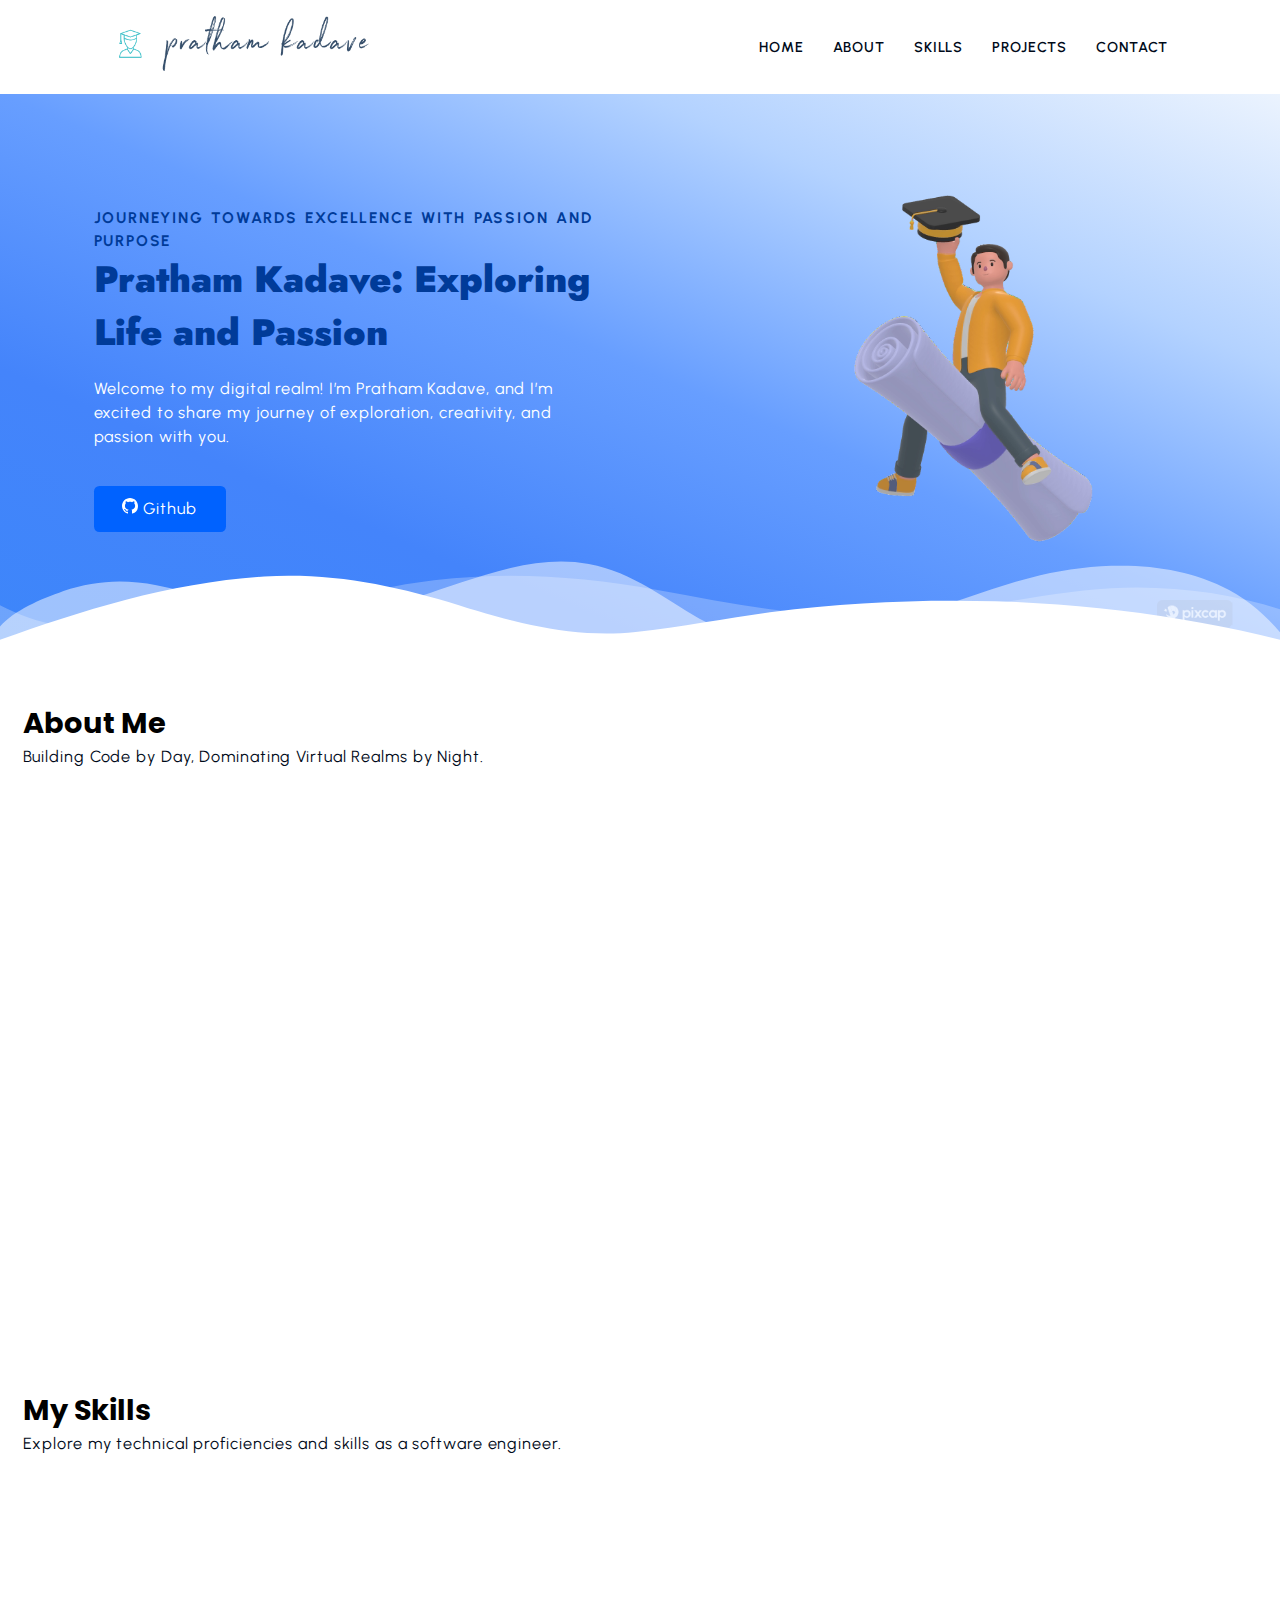
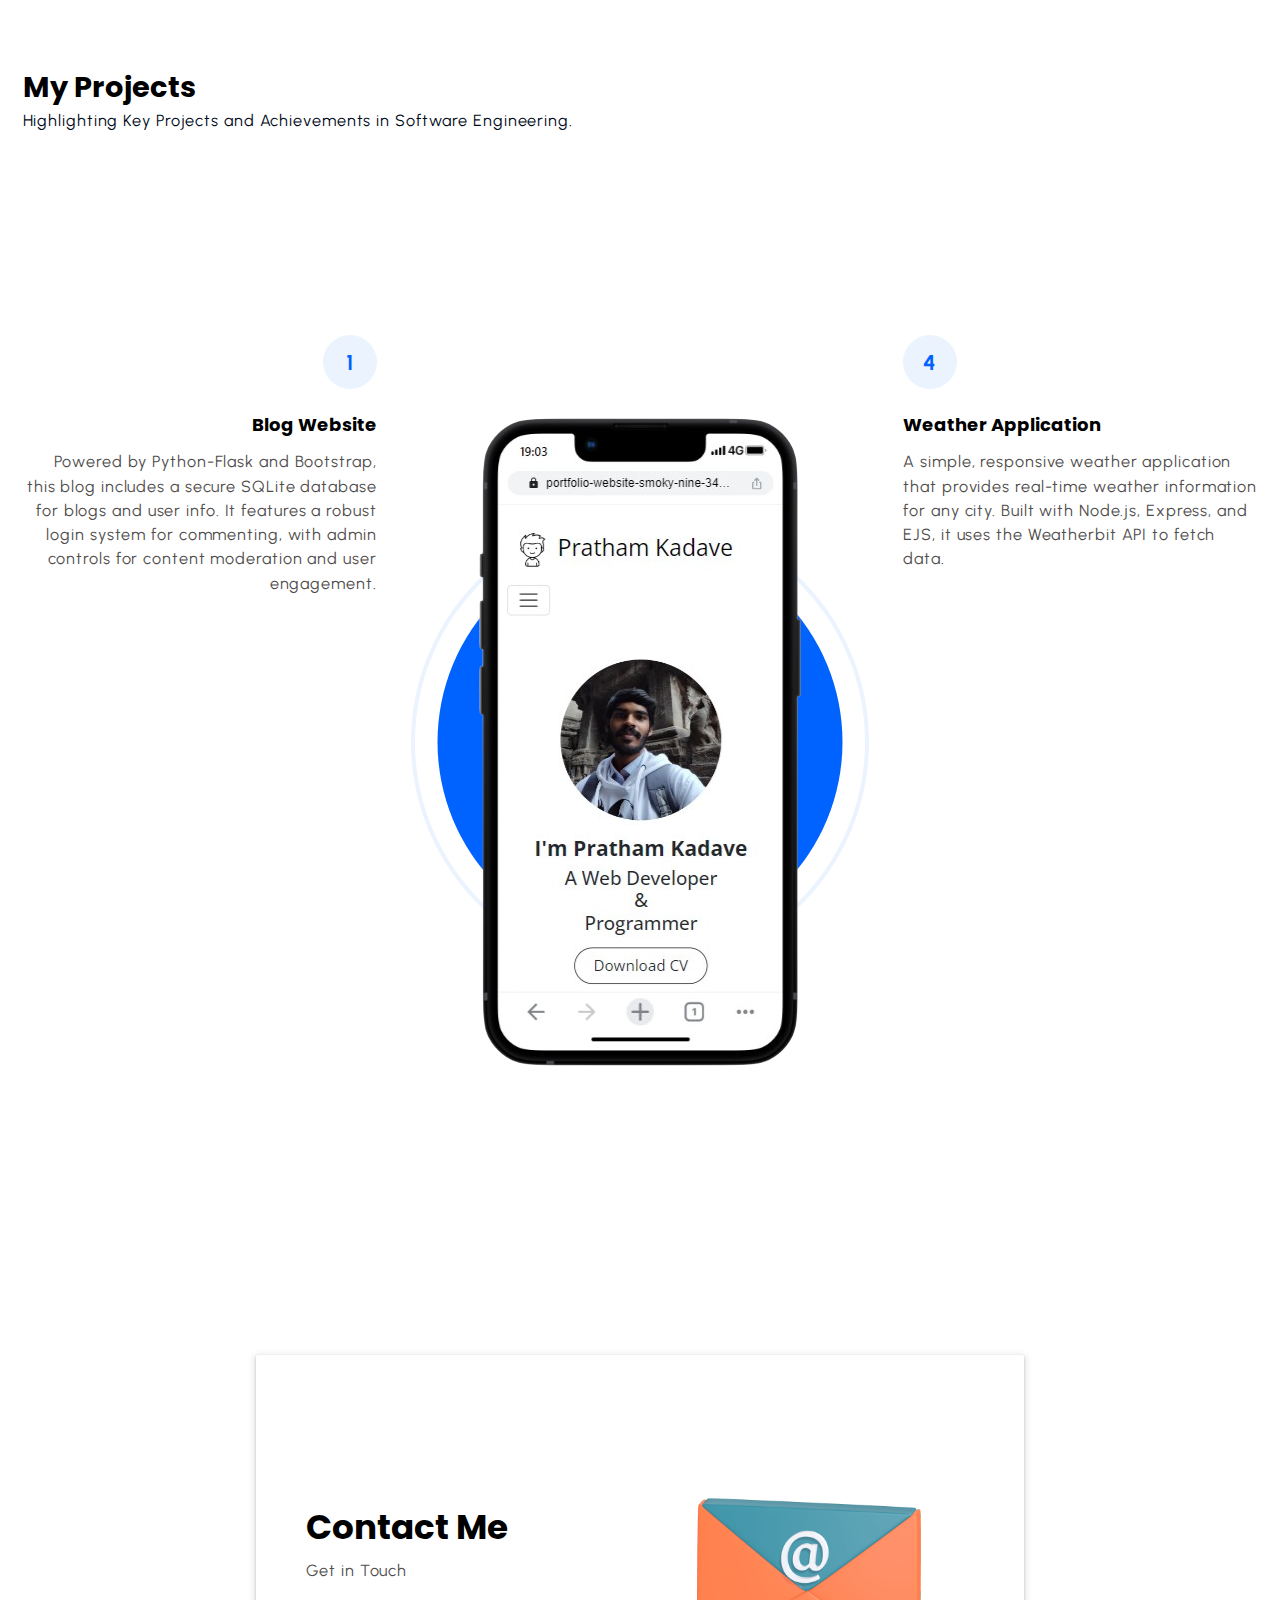
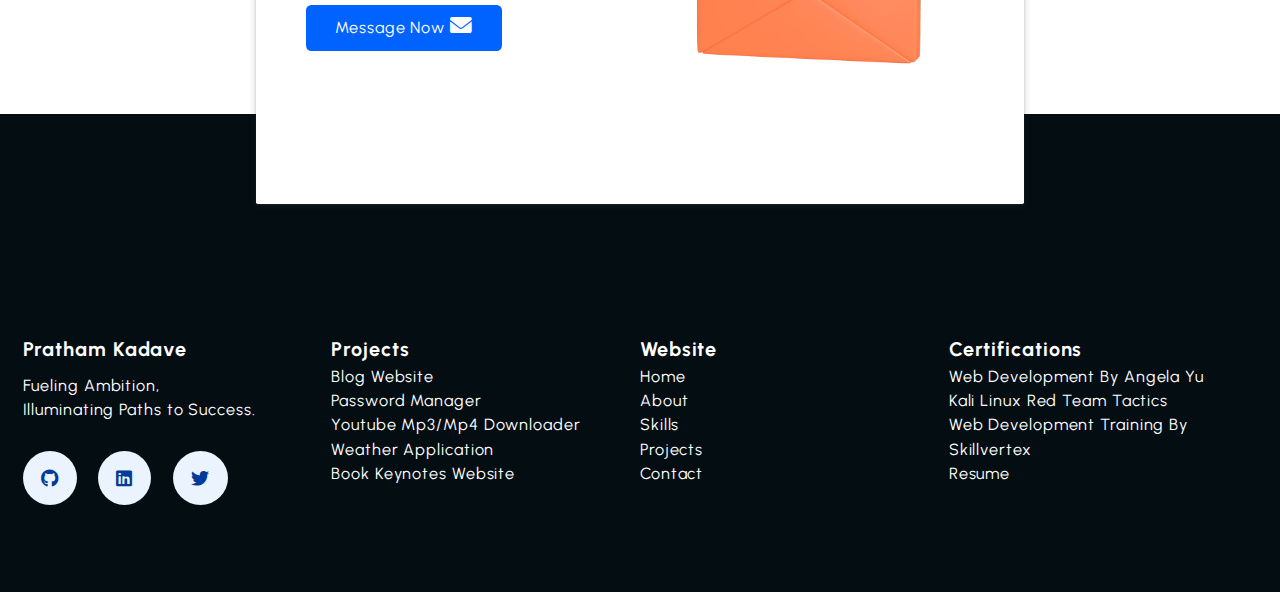
<file: index.html>
<!DOCTYPE html>
<html lang="en">
  <head>
    <meta charset="UTF-8" />
    <meta name="viewport" content="width=device-width, initial-scale=1.0" />
    <meta
      name="description"
      content="Welcome to my digital realm! I’m Pratham Kadave, and I’m excited to share my journey of exploration, creativity, and passion with you."
    />
    <meta
      name="keywords"
      content="Pratham Kadave, Software Engineer, Full Stack Developer, Gamer"
    />
    <meta name="robots" content="index, follow" />
    <title>Pratham Kadave</title>

    <link
      rel="stylesheet"
      href="https://cdnjs.cloudflare.com/ajax/libs/font-awesome/6.0.0/css/all.min.css"
      integrity="sha512-9usAa10IRO0HhonpyAIVpjrylPvoDwiPUiKdWk5t3PyolY1cOd4DSE0Ga+ri4AuTroPR5aQvXU9xC6qOPnzFeg=="
      crossorigin="anonymous"
      referrerpolicy="no-referrer"
    />
    <link rel="stylesheet" href="https://unpkg.com/aos@next/dist/aos.css" />
    <link rel="stylesheet" href="./css/style.css" />
  </head>
  <body>
    <header class="section-navbar">
      <div class="container">
        <div class="navbar-brand">
          <a href="index.html">
            <img
              src="./images/mylogo.png"
              alt="my logo"
              width="60%"
              height="auto"
            />
          </a>
        </div>
        <nav class="navbar">
          <ul>
            <li class="nav-item">
              <a class="nav-link" href="index.html">Home</a>
            </li>
            <li class="nav-item">
              <a class="nav-link" href="about.html">About</a>
            </li>
            <li class="nav-item">
              <a class="nav-link" href="skills.html">Skills</a>
            </li>
            <li class="nav-item">
              <a class="nav-link" href="projects.html">Projects</a>
            </li>
            <li class="nav-item">
              <a class="nav-link" href="#section-contact-homepage">Contact</a>
            </li>
          </ul>
        </nav>
      </div>
    </header>
    <main>
      <div class="section-hero">
        <div class="conatiner grid grid-two--cols">
          <div class="section-hero--content">
            <p class="hero-subheading">
              Journeying Towards excellence with Passion and Purpose
            </p>
            <h1 class="hero-heading">
              Pratham Kadave: Exploring Life and Passion
            </h1>
            <p class="hero-para">
              Welcome to my digital realm! I’m Pratham Kadave, and I’m excited
              to share my journey of exploration, creativity, and passion with
              you.
            </p>
            <div class="hero-btn">
              <a href="https://github.com/Secretor007" class="btn btn-white">
                <svg
                  xmlns="http://www.w3.org/2000/svg"
                  width="16"
                  height="16"
                  fill="currentColor"
                  class="bi bi-github"
                  viewBox="0 0 16 16"
                >
                  <path
                    d="M8 0C3.58 0 0 3.58 0 8c0 3.54 2.29 6.53 5.47 7.59.4.07.55-.17.55-.38 0-.19-.01-.82-.01-1.49-2.01.37-2.53-.49-2.69-.94-.09-.23-.48-.94-.82-1.13-.28-.15-.68-.52-.01-.53.63-.01 1.08.58 1.23.82.72 1.21 1.87.87 2.33.66.07-.52.28-.87.51-1.07-1.78-.2-3.64-.89-3.64-3.95 0-.87.31-1.59.82-2.15-.08-.2-.36-1.02.08-2.12 0 0 .67-.21 2.2.82.64-.18 1.32-.27 2-.27s1.36.09 2 .27c1.53-1.04 2.2-.82 2.2-.82.44 1.1.16 1.92.08 2.12.51.56.82 1.27.82 2.15 0 3.07-1.87 3.75-3.65 3.95.29.25.54.73.54 1.48 0 1.07-.01 1.93-.01 2.2 0 .21.15.46.55.38A8.01 8.01 0 0 0 16 8c0-4.42-3.58-8-8-8"
                  />
                </svg>
                Github</a
              >
            </div>
          </div>
          <div class="section-hero--image" data-aos="fade-up">
            <figure>
              <img src="./images/Student Boy Success.png" alt="hero-image" />
            </figure>
          </div>
        </div>
      </div>
      <div class="custom-shape-divider-bottom-1721461490">
        <svg
          data-name="Layer 1"
          xmlns="http://www.w3.org/2000/svg"
          viewBox="0 0 1200 120"
          preserveAspectRatio="none"
        >
          <path
            d="M0,0V46.29c47.79,22.2,103.59,32.17,158,28,70.36-5.37,136.33-33.31,206.8-37.5C438.64,32.43,512.34,53.67,583,72.05c69.27,18,138.3,24.88,209.4,13.08,36.15-6,69.85-17.84,104.45-29.34C989.49,25,1113-14.29,1200,52.47V0Z"
            opacity=".25"
            class="shape-fill"
          ></path>
          <path
            d="M0,0V15.81C13,36.92,27.64,56.86,47.69,72.05,99.41,111.27,165,111,224.58,91.58c31.15-10.15,60.09-26.07,89.67-39.8,40.92-19,84.73-46,130.83-49.67,36.26-2.85,70.9,9.42,98.6,31.56,31.77,25.39,62.32,62,103.63,73,40.44,10.79,81.35-6.69,119.13-24.28s75.16-39,116.92-43.05c59.73-5.85,113.28,22.88,168.9,38.84,30.2,8.66,59,6.17,87.09-7.5,22.43-10.89,48-26.93,60.65-49.24V0Z"
            opacity=".5"
            class="shape-fill"
          ></path>
          <path
            d="M0,0V5.63C149.93,59,314.09,71.32,475.83,42.57c43-7.64,84.23-20.12,127.61-26.46,59-8.63,112.48,12.24,165.56,35.4C827.93,77.22,886,95.24,951.2,90c86.53-7,172.46-45.71,248.8-84.81V0Z"
            class="shape-fill"
          ></path>
        </svg>
      </div>
    </main>
    <section class="section-about">
      <div class="container">
        <h2 class="section-common-heading">About Me</h2>
        <p class="section-common-subheading">
          Building Code by Day, Dominating Virtual Realms by Night.
        </p>
      </div>
      <div class="container grid grid-three--cols">
        <div class="about-div" data-aos="fade-up">
          <div class="icon">
            <img src="/images/Studying.png" alt="Engineer image" />
          </div>
          <h3 class="section-common-title">Engineer</h3>
          <p>
            I am a creator in the digital world, architecting solutions that
            blend logic and creativity. From coding to debugging, I craft
            software that powers today's innovations and tomorrow's
            possibilities.
          </p>
        </div>
        <div class="about-div" data-aos="fade-up" data-aos-delay="200">
          <div class="icon">
            <img src="/images/Web Development.png" alt="Developer image" />
          </div>
          <h3 class="section-common-title">Developer</h3>
          <p>
            I am a builder in the digital realm, shaping ideas into functional
            realities. Whether coding algorithms or refining interfaces, I
            thrive on crafting software that enhances user experiences and
            drives technological advancement.
          </p>
        </div>
        <div class="about-div" data-aos="fade-up" data-aos-delay="400">
          <div class="icon">
            <img
              src="/images/Wireless Gamepad 3D Icon Model.png"
              alt="Gamer image"
            />
          </div>
          <h3 class="section-common-title">Gamer</h3>
          <p>
            I explore virtual worlds, tackle challenges, and uncover stories in
            gaming. From epic quests to strategic battles, I dive into different
            games, where skill and strategy decide success. Gaming isn't just
            fun—it's a journey where I connect with players globally and enjoy
            the thrill of competition.
          </p>
        </div>
      </div>
    </section>
    <section class="section-skills">
      <div class="container">
        <h2 class="section-common-heading">My Skills</h2>
        <p class="section-common-subheading">
          Explore my technical proficiencies and skills as a software engineer.
        </p>
      </div>
      <div class="container grid grid-four--col" data-aos="fade-up">
        <div class="skills-div">
          <div class="icon">
            <i class="fa-brands fa-python"></i>
          </div>
          <h3 class="section-common-title">Python</h3>
          <p>
            Versatile language for problem-solving and application development.
          </p>
        </div>
        <div class="skills-div">
          <div class="icon">
            <i class="fa-brands fa-html5"></i>
          </div>
          <h3 class="section-common-title">HTML5</h3>
          <p>
            Foundational markup language for creating structured web pages and
            applications.
          </p>
        </div>
        <div class="skills-div">
          <div class="icon">
            <i class="fa-brands fa-css3"></i>
          </div>
          <h3 class="section-common-title">CSS3</h3>
          <p>
            Stylesheet language for enhancing the presentation and design of web
            pages and applications.
          </p>
        </div>
        <div class="skills-div">
          <div class="icon">
            <i class="fa-brands fa-js"></i>
          </div>
          <h3 class="section-common-title">JavaScript</h3>
          <p>
            Dynamic scripting language for client-side and server-side web
            development, enabling interactive and responsive features.
          </p>
        </div>
        <div class="skills-div">
          <div class="icon">
            <i class="fa-brands fa-node-js"></i>
          </div>
          <h3 class="section-common-title">Node.js</h3>
          <p>
            Server-side JavaScript runtime environment, allowing scalable and
            efficient backend development.
          </p>
        </div>
        <div class="skills-div">
          <div class="icon">
            <svg
              class="fa-brands"
              xmlns="http://www.w3.org/2000/svg"
              x="0px"
              y="0px"
              width="69"
              height="72"
              viewBox="0,0,256,256"
            >
              <g
                fill="#ffae42"
                fill-rule="nonzero"
                stroke="none"
                stroke-width="1"
                stroke-linecap="butt"
                stroke-linejoin="miter"
                stroke-miterlimit="10"
                stroke-dasharray=""
                stroke-dashoffset="0"
                font-family="none"
                font-weight="none"
                font-size="none"
                text-anchor="none"
                style="mix-blend-mode: normal"
              >
                <g transform="scale(5.33333,5.33333)">
                  <path
                    d="M23.697,37.56h1.18c0.84,0 1.631,-0.392 2.139,-1.061l7.485,-9.847l7.485,9.847c0.508,0.668 1.299,1.061 2.139,1.061h1.18l-9.549,-12.56l9.121,-12h-1.18c-0.84,0 -1.631,0.392 -2.139,1.061l-7.058,9.286l-7.059,-9.287c-0.508,-0.668 -1.299,-1.06 -2.139,-1.06h-1.18l9.121,12z"
                  ></path>
                  <path
                    d="M24,26v-3c0,-6.675 -5.945,-11.961 -12.829,-10.852c-5.359,0.863 -9.171,5.709 -9.171,11.136v0.716v2v0.142c0,6.553 4.777,11.786 10.868,11.858c5.092,0.06 9.389,-3.344 10.707,-7.999h-1.028c-0.62,0 -1.182,0.355 -1.451,0.913c-1.739,3.595 -5.789,5.862 -10.228,4.842c-4.092,-0.941 -6.868,-4.775 -6.868,-8.973v-0.783zM4,23.71c0,-4.708 2.804,-8.557 6.924,-9.478c5.874,-1.312 11.076,3.12 11.076,8.768v1h-18z"
                  ></path>
                </g>
              </g>
            </svg>
          </div>
          <h3 class="section-common-title">Express.js</h3>
          <p>
            Minimalist web application framework for Node.js, facilitating
            robust and scalable server-side applications and APIs.
          </p>
        </div>
        <div class="skills-div">
          <div class="icon">
            <img
              class="fa-brands"
              src="/images/API.png"
              alt="API image"
              width="69"
              height="72"
            />
          </div>
          <h3 class="section-common-title">REST APIs</h3>
          <p>
            Architectural style for designing networked applications,
            facilitating interoperability between systems through standardized
            HTTP methods and resource-based URLs.
          </p>
        </div>
        <div class="skills-div">
          <div class="icon">
            <svg
              class="fa-brands"
              xmlns="http://www.w3.org/2000/svg"
              x="0px"
              y="0px"
              width="69"
              height="72"
              viewBox="0,0,256,256"
            >
              <g
                fill="none"
                fill-rule="nonzero"
                stroke="none"
                stroke-width="1"
                stroke-linecap="butt"
                stroke-linejoin="miter"
                stroke-miterlimit="10"
                stroke-dasharray=""
                stroke-dashoffset="0"
                font-family="none"
                font-weight="none"
                font-size="none"
                text-anchor="none"
                style="mix-blend-mode: normal"
              >
                <g transform="scale(5.12,5.12)">
                  <path
                    d="M7.854,11.705c-0.083,-2.448 1.774,-4.705 4.285,-4.705h25.726c2.511,0 4.368,2.257 4.285,4.705c-0.08,2.351 0.024,5.397 0.77,7.88c0.749,2.491 2.012,4.066 4.08,4.268v2.294c-2.068,0.202 -3.331,1.777 -4.08,4.268c-0.747,2.483 -0.85,5.529 -0.77,7.88c0.082,2.448 -1.775,4.705 -4.286,4.705h-25.725c-2.511,0 -4.368,-2.257 -4.285,-4.705c0.08,-2.351 -0.024,-5.397 -0.771,-7.88c-0.748,-2.491 -2.014,-4.066 -4.083,-4.268v-2.294c2.068,-0.202 3.335,-1.777 4.083,-4.268c0.747,-2.483 0.851,-5.529 0.771,-7.88z"
                    fill="#003b99"
                  ></path>
                  <path
                    d="M27.79,24.451v-0.029c1.911,-0.33 3.402,-2.121 3.402,-4.094c0,-1.395 -0.536,-2.576 -1.551,-3.416c-1.011,-0.837 -2.431,-1.28 -4.105,-1.28h-7.669v18.734h7.709c2.003,0 3.666,-0.489 4.808,-1.415c1.144,-0.927 1.749,-2.276 1.749,-3.901c0,-2.454 -1.744,-4.298 -4.343,-4.599zM24.199,23.568h-3.28v-5.484h3.903c2.141,0 3.32,0.939 3.32,2.645c-0.001,1.831 -1.401,2.839 -3.943,2.839zM20.919,25.864h3.876c2.8,0 4.22,1.012 4.22,3.007c0,1.993 -1.4,3.046 -4.048,3.046h-4.048z"
                    fill="#ffffff"
                  ></path>
                </g>
              </g>
            </svg>
          </div>
          <h3 class="section-common-title">Bootstrap</h3>
          <p>
            Front-end framework for building responsive and mobile-first web
            projects quickly and efficiently.
          </p>
        </div>
        <div class="skills-div">
          <div class="icon">
            <svg
              class="fa-brands"
              xmlns="http://www.w3.org/2000/svg"
              x="0px"
              y="0px"
              width="69"
              height="72"
              viewBox="0,0,256,256"
            >
              <g
                fill="#b57edc"
                fill-rule="nonzero"
                stroke="none"
                stroke-width="1"
                stroke-linecap="butt"
                stroke-linejoin="miter"
                stroke-miterlimit="10"
                stroke-dasharray=""
                stroke-dashoffset="0"
                font-family="none"
                font-weight="none"
                font-size="none"
                text-anchor="none"
                style="mix-blend-mode: normal"
              >
                <g transform="scale(5.12,5.12)">
                  <path
                    d="M35.19922,2.10156c-1.5,0 -2.80078,0.29688 -4,0.59766c2.10156,0.89844 3.40234,2 4.10156,2.5c1.60156,1.39844 2.5,2.80078 4.10156,5.10156c0.29688,0.5 0.79688,1.19922 1.09766,2.29688c0.30078,1 0.30078,1.80078 0.30078,2.60156c0,1.10156 -0.10156,2 -0.20312,2.89844c-0.09766,0.70313 -0.09766,1.00391 -0.19531,1.20313c0,0.10156 0,0.19922 -0.10156,0.39844c0,0.5 0,0.70313 0.10156,1.10156c0,0.39844 0.09766,0.80078 0.09766,1.5c0.10156,1.30078 0.10156,2.19922 -0.09766,3.29688v0.40234c-0.20312,0.89844 -0.40234,1.80078 -0.90234,2.59766c0.10156,0.20313 0.19922,0.30078 0.30078,0.5c0.5,-0.69922 0.89844,-1.39844 1.29688,-2.19531c1.20313,-2.20312 1.90234,-4.10156 2.40234,-5.5c0.89844,-2.60156 1.39844,-4.50391 1.69922,-5.90234c0.69922,-3 0.80078,-4.39844 0.5,-6c0,-0.5 -0.19922,-1.40234 -0.69922,-2.30078c-1.10156,-2 -2.80078,-2.89844 -4,-3.5c-0.80078,-0.39844 -2.90234,-1.5 -5.80078,-1.59766zM13.53516,2.54297c-1.15234,-0.02344 -2.55859,0.10547 -4.13672,0.85547c-0.5,0.20313 -2,0.90234 -3.19922,2.5c-0.80078,1 -1.39844,2.5 -1.69922,4.19922c-0.30078,1.5 -0.40234,3.30469 0.19922,6.70313c0.39844,2.39844 0.80078,4 1.60156,7.29688c0.10156,0.40234 0.69922,2.20313 2,6.20313l0.09766,0.19922c0.20313,0.69922 0.80078,2.19922 2.10156,3.69922c0.89844,1 1.69922,1.60156 2.40234,1.60156h0.19531c1.30078,0 2.20313,-1 3,-1.80078c0,-0.10156 1.90234,-2.39844 2.60156,-3.19922c-0.10156,-0.10156 -0.29687,-0.10156 -0.39844,-0.20312c-1.19922,-0.69922 -2.10156,-1.79687 -2.80078,-3c-1.19922,-2.19922 -1.10156,-4.39844 -0.90234,-5.5l0.10156,-1.69531c-0.39844,-2.70312 -0.29687,-5.30078 0.20313,-7.90234c0.39844,-2.19922 0.89844,-4.39844 2.69531,-6.69922c0.60156,-0.80078 1.30078,-1.5 2,-2c-1.59766,-0.69922 -3.29687,-1.10156 -5,-1.19922c-0.32422,-0.02734 -0.67969,-0.05078 -1.0625,-0.05859zM26.09766,3.39844c-0.5,0 -1,0 -1.5,0.10156c-2,0.39844 -3.89844,1.5 -5.39844,3.39844c-1.5,1.90234 -1.89844,3.69922 -2.29687,5.80078c-0.20312,0.80078 -0.20312,1.5 -0.30469,2.30078c0.60156,-0.5 1.40234,-1.10156 2.60156,-1.40234c0.69922,-0.19922 2.5,-0.79687 4,0.10156c0.5,0.30078 1.19922,0.90234 1.89844,2.60156c1.5,4.19922 0.00391,8.5 -0.19531,8.89844c-0.10156,0.39844 -0.30078,0.69922 -0.40234,0.89844c-0.19922,0.5 -0.39844,0.90234 -0.59766,1.70313c-0.10156,0.69922 -0.20312,1.30078 -0.20312,2c0.30078,0 0.60156,0.09766 0.89844,0.29688c0.5,0.5 0.60156,1.20313 0.70313,1.5c0.19922,1.60156 0.19922,3.60156 0.19922,5.60156c0,1.60156 0,3.10156 0.09766,4.10156c0.20313,2.30078 0.90234,3.89844 1.90234,4.69922c0.69922,0.60156 1.59766,0.59766 2.09766,0.69922h0.20313c1.5,0 3.89844,-1 4.79688,-2.39844c0.5,-0.80078 0.70313,-1.5 0.90234,-2.5c0.10156,-0.60156 0.09766,-0.89844 0.19922,-1.5c0,-0.30078 0.10156,-0.80078 0.10156,-1.39844c0,-0.5 0.09766,-1.10156 0.19922,-1.80469c0.10156,-1.69922 0.39844,-3.69531 0.5,-4.79687c0.10156,-1.30078 0.69922,-2.40234 1.19922,-3.10156c-0.69922,-0.10156 -1.39844,-0.69922 -1.79687,-1.69922c-0.60156,-1.10156 -0.70312,-1.40234 -0.80469,-1.90234c-0.09766,-0.39844 -0.29687,-0.89844 -1,-2.39844c-1.5,-3.39844 -1.69531,-4.39844 -1.69531,-5.19922c-0.10156,-1.10156 -0.20312,-2.59766 1,-3.59766c1.79688,-1.60156 4.09766,-1.5 5.29688,-1.10156v-0.20312c-0.19922,-0.79687 -0.59766,-1.39844 -0.89844,-1.79687c-1.5,-2.30078 -2.30078,-3.5 -3.70312,-4.69922c-0.59766,-0.5 -2.09766,-1.70312 -4.29687,-2.5c-1,-0.30078 -2.20312,-0.70312 -3.70312,-0.70312zM37.15234,15.125c-0.72656,-0.05078 -1.65234,0.07422 -2.45312,0.77734c-0.39844,0.39844 -0.39844,1.19922 -0.29687,1.89844c0,0.5 0.09766,1.19922 1.59766,4.60156c0.69922,1.59766 0.89844,2.09766 1,2.5c0.10156,0.39844 0.19922,0.59766 0.80078,1.69531c0.10156,0.20313 0.19922,0.40234 0.39844,0.60156c0.19922,-0.30078 0.30078,-0.80078 0.39844,-1.60156l0.10156,-0.29687c0.19922,-0.89844 0.10156,-1.60156 0.10156,-2.80078c0,-0.60156 -0.10156,-1 -0.10156,-1.30078c-0.10156,-0.5 -0.10156,-0.89844 -0.10156,-1.5c-0.19922,-0.30078 -0.19922,-0.39844 -0.09766,-0.60156c0,-0.19922 0.09766,-0.49609 0.19922,-1.09766c0.10156,-0.80078 0.20313,-1.5 0.20313,-2.30078c-0.20312,-0.10156 -0.30078,-0.19922 -0.5,-0.29687c0,0 -0.52734,-0.22656 -1.25,-0.27734zM21.51563,15.51953c-0.63672,-0.07422 -1.36719,0.13281 -1.81641,0.28125c-1.10156,0.30078 -1.79687,1 -2.29687,1.39844c-0.30078,0.30078 -0.60156,0.60156 -0.90234,1c0,0.69922 0.09766,1.40234 0.19922,2.10156v0.10156l-0.19922,2c-0.19922,0.89844 -0.30078,2.59766 0.69922,4.29688c0.5,1 1.20313,1.80078 2.10156,2.30078c0.60156,0.39844 1.39844,0.69922 2.29688,0.90234c0,-0.70312 0.10156,-1.50391 0.20313,-2.20312c0.19922,-1 0.39844,-1.5 0.69922,-2.10156c0.10156,-0.29687 0.19922,-0.49609 0.40234,-0.79687c0.09766,-0.30078 1.49609,-4.10156 0.19531,-7.60156c-0.29687,-0.80078 -0.59766,-1.30078 -1,-1.5c-0.17187,-0.10156 -0.375,-0.15625 -0.58203,-0.17969zM36.1875,16.08984c0.26172,-0.01562 0.51172,0.00781 0.61328,0.10938c0.30078,0.19922 -0.10156,0.69922 -0.20312,0.80078c-0.09766,0.10156 -0.29687,0.30078 -0.59766,0.40234c-0.39844,0.09766 -0.69922,-0.20312 -0.80078,-0.20312c-0.10156,-0.10156 -0.39844,-0.39844 -0.29687,-0.69922c0.09766,-0.19922 0.19922,-0.19922 0.59766,-0.30078c0.14844,-0.05078 0.42578,-0.09766 0.6875,-0.10937zM21.15625,16.91797c0.33594,-0.02344 0.61719,0.10547 0.84375,0.17969c0.30078,0.10156 0.59766,0.20313 0.59766,0.40234c0.10156,0.30078 -0.19531,0.5 -0.29687,0.59766c-0.30078,0.30078 -0.80078,0.30469 -0.80078,0.30469c-0.5,0 -0.80078,-0.30078 -1,-0.60156c-0.10156,-0.10156 -0.19922,-0.30078 -0.09766,-0.5c0.09766,-0.19922 0.29688,-0.30078 0.39844,-0.30078c0.125,-0.05078 0.24219,-0.07422 0.35547,-0.08203zM39.5,30c-0.5,0.69922 -1.19922,1.60156 -1.30078,2.80078c0,0.19922 0,0.30078 -0.10156,0.5c0.80078,0.19922 1.50391,0.19922 2.20313,0.10156c1.60156,-0.20312 2.69922,-1.00391 2.89844,-1.20312c0.69922,-0.5 1.60156,-1.5 1.39844,-1.89844c-0.09766,-0.19922 -0.39844,-0.10156 -2,0c-0.39844,0 -1.59766,0.30078 -2.39844,0.10156h-0.19922c-0.19922,-0.10156 -0.39844,-0.20312 -0.5,-0.40234zM22.09766,32c-0.19922,0.30078 -0.49609,0.5 -0.69531,0.69922c-0.80078,0.5 -1.80469,0.90234 -2.80469,1.10156c-0.89844,0.30078 -1.39844,0.30078 -1.39844,0.60156c-0.10156,0.39844 0.89844,0.89844 1.39844,1.09766c1.70313,0.69922 3.40234,0.30078 3.70313,0.19922c0.19922,-0.10156 0.69922,-0.30078 1.19922,-0.60156c0,-1.09766 -0.09766,-2.09766 -0.19922,-2.89844v-0.10156h-0.10156c-0.30078,0 -0.69922,0.00391 -1.10156,-0.09766z"
                  ></path>
                </g>
              </g>
            </svg>
          </div>
          <h3 class="section-common-title">PostgreSQL</h3>
          <p>
            Powerful open-source relational database management system, known
            for its extensibility and compliance with SQL standards.
          </p>
        </div>
        <div class="skills-div">
          <div class="icon">
            <img
              class="fa-brands"
              src="/images/Mongodb.png"
              alt="API image"
              width="69"
              height="72"
            />
          </div>
          <h3 class="section-common-title">MongoDB</h3>
          <p>
            NoSQL document-oriented database, ideal for flexible and scalable
            data storage and retrieval in modern web applications.
          </p>
        </div>
        <div class="skills-div">
          <div class="icon">
            <svg
              class="fa-brands"
              xmlns="http://www.w3.org/2000/svg"
              x="0px"
              y="0px"
              width="69"
              height="72"
              viewBox="0,0,256,256"
            >
              <g
                fill="#003b99"
                fill-rule="nonzero"
                stroke="none"
                stroke-width="1"
                stroke-linecap="butt"
                stroke-linejoin="miter"
                stroke-miterlimit="10"
                stroke-dasharray=""
                stroke-dashoffset="0"
                font-family="none"
                font-weight="none"
                font-size="none"
                text-anchor="none"
                style="mix-blend-mode: normal"
              >
                <g transform="scale(5.12,5.12)">
                  <path
                    d="M34.55469,3.98438c-0.77969,-0.02622 -1.5958,0.10972 -2.41406,0.375c-1.63652,0.53057 -3.35142,1.56451 -5.11133,2.99609c-0.68971,0.56104 -1.38567,1.20236 -2.08398,1.88281c-0.68291,-0.66318 -1.36458,-1.28924 -2.03906,-1.83789c-1.75849,-1.43043 -3.46875,-2.46282 -5.10156,-2.99219c-1.63281,-0.52936 -3.25746,-0.54577 -4.5918,0.22461c-1.33433,0.77038 -2.13227,2.18454 -2.49024,3.86328c-0.35796,1.67874 -0.32048,3.6779 0.03906,5.91602c0.12489,0.7774 0.30495,1.59297 0.50781,2.42383c-0.76244,0.23107 -1.50285,0.47402 -2.18945,0.74219c-2.0721,0.80931 -3.78663,1.77754 -5.03516,2.92969c-1.24853,1.15215 -2.05469,2.55049 -2.05469,4.08594c0,1.53545 0.80616,2.93183 2.05469,4.08398c1.24852,1.15215 2.96306,2.12233 5.03516,2.93164c0.73417,0.28675 1.52904,0.54495 2.34961,0.78906c-0.29516,1.10284 -0.53429,2.17303 -0.69727,3.1875c-0.35984,2.23992 -0.39783,4.23933 -0.03906,5.92187c0.35878,1.68255 1.15712,3.10472 2.49805,3.87891c1.34093,0.77419 2.97286,0.75518 4.60938,0.22461c1.63652,-0.53057 3.34947,-1.56256 5.10938,-2.99414c0.68336,-0.55587 1.3746,-1.18998 2.06641,-1.86328c0.6951,0.67698 1.38977,1.3147 2.07617,1.87305c1.75849,1.43043 3.4707,2.46282 5.10352,2.99219c1.63281,0.52936 3.25551,0.54577 4.58984,-0.22461c1.33433,-0.77038 2.13227,-2.18454 2.49023,-3.86328c0.35796,-1.67874 0.31853,-3.6779 -0.04102,-5.91602c-0.16341,-1.01722 -0.4027,-2.08901 -0.69922,-3.19531c0.84768,-0.25006 1.66765,-0.5152 2.42383,-0.81055c2.0721,-0.80931 3.78663,-1.77949 5.03516,-2.93164c1.24853,-1.15215 2.05469,-2.54854 2.05469,-4.08398c0,-1.53545 -0.80616,-2.93379 -2.05469,-4.08594c-1.24853,-1.15215 -2.96306,-2.12037 -5.03516,-2.92969c-0.69645,-0.27202 -1.44823,-0.51813 -2.22266,-0.75195c0.20451,-0.83595 0.38608,-1.65737 0.51172,-2.43945c0.35983,-2.23991 0.39784,-4.24128 0.03906,-5.92383c-0.35877,-1.68255 -1.15907,-3.10277 -2.5,-3.87695c-0.67047,-0.38709 -1.41367,-0.57535 -2.19336,-0.60156zM34.46289,6.01953c0.48926,0.01338 0.90664,0.12981 1.26367,0.33594c0.71406,0.41226 1.24186,1.21462 1.52344,2.53516c0.28158,1.32053 0.27185,3.1047 -0.06055,5.17383c-0.11381,0.70843 -0.27905,1.45924 -0.4668,2.22852c-2.04495,-0.49214 -4.28569,-0.85754 -6.67383,-1.07227c-1.19973,-1.66224 -2.43287,-3.17433 -3.67578,-4.51758c0.65714,-0.64146 1.31002,-1.2414 1.94727,-1.75977c1.62571,-1.32243 3.16481,-2.22226 4.44922,-2.63867c0.6422,-0.20821 1.2041,-0.29854 1.69336,-0.28516zM15.48633,6.02539c0.49209,-0.01374 1.05516,0.07635 1.69922,0.28516c1.28811,0.41761 2.8299,1.31705 4.45703,2.64063c0.62431,0.50784 1.26287,1.0947 1.90625,1.7207c-1.25187,1.35391 -2.49365,2.88183 -3.70117,4.55859c-2.37965,0.21869 -4.6124,0.58756 -6.64844,1.08203c-0.18653,-0.7656 -0.34958,-1.51341 -0.46289,-2.21875c-0.33269,-2.07092 -0.34099,-3.8573 -0.05859,-5.18164c0.28239,-1.32434 0.8145,-2.13081 1.53516,-2.54687c0.36032,-0.20803 0.78135,-0.32611 1.27344,-0.33984zM24.97656,12.14258c0.8145,0.8864 1.6295,1.85672 2.4375,2.90039c-0.79403,-0.03311 -1.59777,-0.05274 -2.41406,-0.05274c-0.83254,0 -1.65159,0.02026 -2.46094,0.05469c0.80829,-1.04462 1.62269,-2.01518 2.4375,-2.90234zM25,17.00977c1.35989,0 2.68535,0.05588 3.97461,0.15039c0.88712,1.27416 1.75404,2.6259 2.58008,4.05664c0.72582,1.25715 1.38264,2.51237 1.98047,3.75195c-0.60414,1.25603 -1.27197,2.52822 -2.00781,3.80273c-0.64774,1.12191 -1.32415,2.18746 -2.01172,3.21484c-1.45631,0.12172 -2.96532,0.18945 -4.51562,0.18945c-1.58762,0 -3.13054,-0.07175 -4.61914,-0.19922c-0.67612,-1.01261 -1.34112,-2.06398 -1.97852,-3.16797c-0.73416,-1.2716 -1.39877,-2.53951 -2.00195,-3.79297c0.60572,-1.26053 1.27331,-2.53745 2.01172,-3.81641c0.82171,-1.42324 1.6861,-2.76716 2.56836,-4.03516c1.30314,-0.09664 2.64398,-0.1543 4.01953,-0.1543zM31.55078,17.41016c1.64775,0.20566 3.19487,0.49138 4.63477,0.83398c-0.42742,1.40115 -0.95389,2.86467 -1.5918,4.375c-0.41418,-0.79842 -0.84315,-1.59956 -1.30664,-2.40234c-0.56138,-0.97234 -1.14508,-1.90084 -1.73633,-2.80664zM18.34375,17.42578c-0.5791,0.88932 -1.14891,1.7988 -1.69922,2.75195c-0.46944,0.81309 -0.90731,1.625 -1.32617,2.43359c-0.6324,-1.50125 -1.1557,-2.95645 -1.58008,-4.34961c1.42972,-0.34336 2.96848,-0.62791 4.60547,-0.83594zM38.16406,18.77539c0.70888,0.21449 1.3935,0.43832 2.02148,0.68359c1.91015,0.74606 3.4211,1.62951 4.40039,2.5332c0.97929,0.90369 1.4043,1.76551 1.4043,2.60156c0,0.83605 -0.42501,1.69787 -1.4043,2.60156c-0.97929,0.90369 -2.49024,1.78714 -4.40039,2.5332c-0.69785,0.27256 -1.46459,0.51973 -2.26172,0.75391c-0.56863,-1.75878 -1.29442,-3.59365 -2.1582,-5.4668c0.99316,-2.15054 1.79546,-4.24734 2.39844,-6.24023zM11.80273,18.78516c0.59606,1.97294 1.38812,4.04905 2.36719,6.17773c-0.86945,1.88406 -1.59883,3.72936 -2.16992,5.49805c-0.76904,-0.22802 -1.50979,-0.46849 -2.18555,-0.73242c-1.91015,-0.74606 -3.4211,-1.62951 -4.40039,-2.5332c-0.97929,-0.90369 -1.4043,-1.76551 -1.4043,-2.60156c0,-0.83605 0.42501,-1.69787 1.4043,-2.60156c0.97929,-0.90369 2.49024,-1.78714 4.40039,-2.5332c0.61832,-0.2415 1.29146,-0.46215 1.98828,-0.67383zM25,20c-2.74958,0 -5,2.25042 -5,5c0,2.74958 2.25042,5 5,5c2.74958,0 5,-2.25042 5,-5c0,-2.74958 -2.25042,-5 -5,-5zM25,22c1.6687,0 3,1.3313 3,3c0,1.6687 -1.3313,3 -3,3c-1.6687,0 -3,-1.3313 -3,-3c0,-1.6687 1.3313,-3 3,-3zM34.61914,27.36328c0.52446,1.24121 0.98032,2.45577 1.36328,3.62695c-1.20261,0.27886 -2.48313,0.51382 -3.83008,0.69922c0.38773,-0.61867 0.77064,-1.24888 1.14453,-1.89648c0.46868,-0.81178 0.90397,-1.62249 1.32227,-2.42969zM15.3418,27.36523c0.42051,0.8122 0.85847,1.62652 1.33008,2.44336c0.36919,0.63946 0.74618,1.26377 1.12891,1.875c-1.34296,-0.18622 -2.61955,-0.42199 -3.81836,-0.70117c0.38123,-1.16761 0.83732,-2.37963 1.35938,-3.61719zM13.40625,32.92383c1.80982,0.42874 3.77147,0.75808 5.85156,0.97266c1.38884,2.00876 2.83486,3.81281 4.29102,5.39063c-0.65102,0.63475 -1.29626,1.23047 -1.92773,1.74414c-1.62571,1.32243 -3.16677,2.22031 -4.45117,2.63672c-1.28441,0.41641 -2.24298,0.36148 -2.95703,-0.05078c-0.71406,-0.41226 -1.2399,-1.21462 -1.52149,-2.53516c-0.28158,-1.32053 -0.2738,-3.10275 0.05859,-5.17187c0.15079,-0.93866 0.37615,-1.94378 0.65625,-2.98633zM36.56055,32.93164c0.28224,1.04835 0.50854,2.05817 0.66016,3.00195c0.33269,2.07092 0.34099,3.85535 0.05859,5.17969c-0.28239,1.32434 -0.81255,2.13276 -1.5332,2.54883c-0.72065,0.41607 -1.6865,0.4723 -2.97461,0.05469c-1.28811,-0.41761 -2.82991,-1.319 -4.45703,-2.64258c-0.63601,-0.51736 -1.28573,-1.11596 -1.94141,-1.75586c1.46562,-1.58377 2.92242,-3.3976 4.32031,-5.41797c2.08534,-0.21314 4.05243,-0.54052 5.86719,-0.96875zM21.86719,34.10156c1.02676,0.05596 2.06706,0.09375 3.13281,0.09375c1.0305,0 2.03706,-0.03552 3.03125,-0.08789c-1.01629,1.37117 -2.05222,2.61773 -3.08398,3.74023c-1.03114,-1.1249 -2.06512,-2.37369 -3.08008,-3.74609z"
                  ></path>
                </g>
              </g>
            </svg>
          </div>
          <h3 class="section-common-title">React Js</h3>
          <p>
            Declarative JavaScript library for building user interfaces,
            providing efficient rendering and state management in complex
            applications.
          </p>
        </div>
        <div class="skills-div">
          <div class="icon">
            <i class="fa-solid fa-code-branch"></i>
          </div>
          <h3 class="section-common-title">Git</h3>
          <p>
            Distributed version control system for tracking changes in
            codebases, facilitating collaborative software development
            workflows.
          </p>
        </div>
        <div class="skills-div">
          <div class="icon">
            <svg
              class="fa-brands"
              xmlns="http://www.w3.org/2000/svg"
              x="0px"
              y="0px"
              width="69"
              height="72"
              viewBox="0,0,256,256"
            >
              <g
                fill="none"
                fill-rule="nonzero"
                stroke="none"
                stroke-width="1"
                stroke-linecap="butt"
                stroke-linejoin="miter"
                stroke-miterlimit="10"
                stroke-dasharray=""
                stroke-dashoffset="0"
                font-family="none"
                font-weight="none"
                font-size="none"
                text-anchor="none"
                style="mix-blend-mode: normal"
              >
                <g transform="scale(5.33333,5.33333)">
                  <path
                    d="M13.527,21.529c0,0.597 0.064,1.08 0.176,1.435c0.128,0.355 0.287,0.742 0.511,1.161c0.08,0.129 0.112,0.258 0.112,0.371c0,0.161 -0.096,0.322 -0.303,0.484l-1.006,0.677c-0.144,0.097 -0.287,0.145 -0.415,0.145c-0.16,0 -0.319,-0.081 -0.479,-0.226c-0.224,-0.242 -0.415,-0.5 -0.575,-0.758c-0.16,-0.274 -0.319,-0.58 -0.495,-0.951c-1.245,1.483 -2.81,2.225 -4.694,2.225c-1.341,0 -2.411,-0.387 -3.193,-1.161c-0.782,-0.774 -1.181,-1.806 -1.181,-3.096c0,-1.37 0.479,-2.483 1.453,-3.321c0.974,-0.838 2.267,-1.258 3.911,-1.258c0.543,0 1.102,0.048 1.692,0.129c0.59,0.081 1.197,0.21 1.836,0.355v-1.177c0,-1.225 -0.255,-2.08 -0.75,-2.58c-0.511,-0.5 -1.373,-0.742 -2.602,-0.742c-0.559,0 -1.133,0.064 -1.724,0.21c-0.591,0.145 -1.165,0.322 -1.724,0.548c-0.255,0.113 -0.447,0.177 -0.559,0.21c-0.112,0.032 -0.192,0.048 -0.255,0.048c-0.224,0 -0.335,-0.161 -0.335,-0.5v-0.79c0,-0.258 0.032,-0.451 0.112,-0.564c0.08,-0.113 0.224,-0.226 0.447,-0.339c0.559,-0.29 1.229,-0.532 2.012,-0.726c0.782,-0.21 1.612,-0.306 2.49,-0.306c1.9,0 3.289,0.435 4.183,1.306c0.878,0.871 1.325,2.193 1.325,3.966v5.224h0.03zM7.045,23.979c0.527,0 1.07,-0.097 1.644,-0.29c0.575,-0.193 1.086,-0.548 1.517,-1.032c0.255,-0.306 0.447,-0.645 0.543,-1.032c0.096,-0.387 0.16,-0.855 0.16,-1.403v-0.677c-0.463,-0.113 -0.958,-0.21 -1.469,-0.274c-0.511,-0.064 -1.006,-0.097 -1.501,-0.097c-1.07,0 -1.852,0.21 -2.379,0.645c-0.527,0.435 -0.782,1.048 -0.782,1.854c0,0.758 0.192,1.322 0.591,1.709c0.383,0.404 0.942,0.597 1.676,0.597zM19.865,25.721c-0.287,0 -0.479,-0.048 -0.607,-0.161c-0.128,-0.097 -0.239,-0.322 -0.335,-0.629l-3.752,-12.463c-0.096,-0.322 -0.144,-0.532 -0.144,-0.645c0,-0.258 0.128,-0.403 0.383,-0.403h1.565c0.303,0 0.511,0.048 0.623,0.161c0.128,0.097 0.223,0.322 0.319,0.629l2.682,10.674l2.49,-10.674c0.08,-0.322 0.176,-0.532 0.303,-0.629c0.128,-0.097 0.351,-0.161 0.639,-0.161h1.277c0.303,0 0.511,0.048 0.639,0.161c0.128,0.097 0.239,0.322 0.303,0.629l2.522,10.803l2.762,-10.803c0.096,-0.322 0.208,-0.532 0.319,-0.629c0.128,-0.097 0.335,-0.161 0.623,-0.161h1.485c0.255,0 0.399,0.129 0.399,0.403c0,0.081 -0.016,0.161 -0.032,0.258c-0.016,0.097 -0.048,0.226 -0.112,0.403l-3.847,12.463c-0.096,0.322 -0.208,0.532 -0.335,0.629c-0.127,0.097 -0.335,0.161 -0.607,0.161h-1.373c-0.303,0 -0.511,-0.048 -0.639,-0.161c-0.128,-0.113 -0.239,-0.322 -0.303,-0.645l-2.474,-10.4l-2.458,10.384c-0.08,0.322 -0.176,0.532 -0.303,0.645c-0.128,0.113 -0.351,0.161 -0.639,0.161zM40.379,26.156c-0.83,0 -1.66,-0.097 -2.458,-0.29c-0.798,-0.193 -1.421,-0.403 -1.836,-0.645c-0.255,-0.145 -0.431,-0.306 -0.495,-0.451c-0.064,-0.145 -0.096,-0.306 -0.096,-0.451v-0.822c0,-0.339 0.128,-0.5 0.367,-0.5c0.096,0 0.192,0.016 0.287,0.048c0.096,0.032 0.239,0.097 0.399,0.161c0.543,0.242 1.133,0.435 1.756,0.564c0.639,0.129 1.261,0.193 1.9,0.193c1.006,0 1.788,-0.177 2.331,-0.532c0.543,-0.355 0.83,-0.871 0.83,-1.532c0,-0.451 -0.144,-0.822 -0.431,-1.129c-0.287,-0.306 -0.83,-0.58 -1.612,-0.838l-2.315,-0.726c-1.165,-0.371 -2.027,-0.919 -2.554,-1.645c-0.527,-0.709 -0.798,-1.499 -0.798,-2.338c0,-0.677 0.144,-1.274 0.431,-1.79c0.287,-0.516 0.671,-0.967 1.149,-1.322c0.479,-0.371 1.022,-0.645 1.66,-0.838c0.639,-0.192 1.309,-0.273 2.012,-0.273c0.351,0 0.718,0.016 1.07,0.064c0.367,0.048 0.702,0.113 1.038,0.177c0.319,0.081 0.623,0.161 0.91,0.258c0.287,0.097 0.511,0.193 0.671,0.29c0.224,0.129 0.383,0.258 0.479,0.403c0.096,0.129 0.144,0.306 0.144,0.532v0.758c0,0.339 -0.128,0.516 -0.367,0.516c-0.128,0 -0.335,-0.064 -0.607,-0.193c-0.91,-0.419 -1.932,-0.629 -3.065,-0.629c-0.91,0 -1.628,0.145 -2.123,0.451c-0.495,0.306 -0.75,0.774 -0.75,1.435c0,0.451 0.16,0.838 0.479,1.145c0.319,0.306 0.91,0.613 1.756,0.887l2.267,0.726c1.149,0.371 1.98,0.887 2.474,1.548c0.494,0.661 0.734,1.419 0.734,2.257c0,0.693 -0.144,1.322 -0.415,1.87c-0.287,0.548 -0.671,1.032 -1.165,1.419c-0.495,0.403 -1.086,0.693 -1.772,0.903c-0.721,0.226 -1.471,0.339 -2.285,0.339z"
                    fill="#003b99"
                  ></path>
                  <path
                    d="M43.396,33.992c-5.252,3.918 -12.883,5.998 -19.445,5.998c-9.195,0 -17.481,-3.434 -23.739,-9.142c-0.495,-0.451 -0.048,-1.064 0.543,-0.709c6.769,3.966 15.118,6.369 23.755,6.369c5.827,0 12.229,-1.225 18.119,-3.741c0.879,-0.403 1.629,0.58 0.767,1.225zM45.583,31.477c-0.671,-0.871 -4.438,-0.419 -6.146,-0.21c-0.511,0.064 -0.591,-0.387 -0.128,-0.726c3.001,-2.128 7.934,-1.516 8.509,-0.806c0.575,0.726 -0.16,5.708 -2.969,8.094c-0.431,0.371 -0.846,0.177 -0.655,-0.306c0.639,-1.596 2.06,-5.192 1.389,-6.046z"
                    fill="#ff9900"
                  ></path>
                </g>
              </g>
            </svg>
          </div>
          <h3 class="section-common-title">AWS</h3>
          <p>
            Cloud computing platform offering a wide range of services for
            computing power, storage, and databases, enabling scalable and
            cost-effective application deployment.
          </p>
        </div>
        <div class="skills-div">
          <div class="icon">
            <img
              class="fa-brands"
              src="/images/Linux.png"
              alt="linux image"
              width="69"
              height="72"
            />
          </div>
          <h3 class="section-common-title">Linux</h3>
          <p>
            Open-source operating system kernel, widely used for its stability,
            security, and flexibility in hosting servers and developing
            software.
          </p>
        </div>
      </div>
    </section>
    <section class="section-projects">
      <div class="container">
        <h2 class="section-common-heading">My Projects</h2>
        <p class="section-common-subheading">
          Highlighting Key Projects and Achievements in Software Engineering.
        </p>
      </div>
      <div class="container grid grid-three--cols">
        <div class="choose-left--div text-align--right">
          <div class="projects--div">
            <p class="common-text--highlight">1</p>
            <h3 class="section-common-title">Blog Website</h3>
            <p>
              Powered by Python-Flask and Bootstrap, this blog includes a secure
              SQLite database for blogs and user info. It features a robust
              login system for commenting, with admin controls for content
              moderation and user engagement.
            </p>
          </div>
          <div class="projects--div" data-aos="fade-up" data-aos-delay="200">
            <p class="common-text--highlight">2</p>
            <h3 class="section-common-title">Movie Review/Rating Website</h3>
            <p>
              A comprehensive movie review & rating website accessible to all.
              Users can add movies, write reviews, and provide ratings. Built
              with Flask, it integrates a powerful API for accurate and
              up-to-date movie information, enhancing the user experience.
            </p>
          </div>
          <div class="projects--div" data-aos="fade-up" data-aos-delay="400">
            <p class="common-text--highlight">3</p>
            <h3 class="section-common-title">Password Manager</h3>
            <p>
              Designed with Python, my application generates and securely stores
              passwords for various websites. It simplifies password management
              by allowing easy retrieval and storage, ensuring convenience and
              security.
            </p>
          </div>
        </div>
        <!-- image div here -->
        <div class="choose-center--div">
          <figure>
            <img
              src="./images/portfolio_website_mobile.png"
              alt="Portfolio website image"
            />
          </figure>
        </div>
        <div class="choose-right--div text-align--left">
          <div class="projects--div">
            <p class="common-text--highlight">4</p>
            <h3 class="section-common-title">Weather Application</h3>
            <p>
              A simple, responsive weather application that provides real-time
              weather information for any city. Built with Node.js, Express, and
              EJS, it uses the Weatherbit API to fetch data.
            </p>
          </div>
          <div class="projects--div" data-aos="fade-up" data-aos-delay="200">
            <p class="common-text--highlight">5</p>
            <h3 class="section-common-title">Book Keynote Website</h3>
            <p>
              The Book Keynote web application features PostgreSQL for database
              management and integrates the Open Library API to fetch book
              details. Users can add, edit, and manage notes (keynotes) about
              books, enhancing their reading experience.
            </p>
          </div>
          <div class="projects--div" data-aos="fade-up" data-aos-delay="400">
            <p class="common-text--highlight">6</p>
            <h3 class="section-common-title">
              Web Development Bootcamp Certification
            </h3>
            <p>
              Successfully completed Angela Yu's web development course covering
              HTML, CSS, JavaScript, Node.js with Express, PostgreSQL, React,
              Bootstrap, jQuery, and Linux. Proficient in building responsive
              web applications and managing databases.
            </p>
          </div>
        </div>
      </div>
    </section>
    <section>
      <div class="section-contact-homepage" id="section-contact-homepage">
        <div class="container grid grid-two--cols">
          <div class="contact-content">
            <h2 class="contact-title">Contact Me</h2>
            <p>Get in Touch</p>
            <div class="btn">
              <a href="contact.html">
                Message Now <i class="fa-solid fa-envelope"></i
              ></a>
            </div>
          </div>
          <div class="contact-image">
            <img src="/images/Email.png" alt="cat with email" />
          </div>
        </div>
      </div>
    </section>
    <footer>
      <div class="container grid grid-four--col">
        <div class="footer-1--div">
          <div class="logo-brand">
            <a href="index.html" class="footer-subheading">Pratham Kadave</a>
          </div>
          <p>Fueling Ambition, <br />Illuminating Paths to Success.</p>
          <div class="social-footer--icons">
            <a href="https://github.com/Secretor007" target="_blank">
              <i class="bi fa-brands fa-github"></i>
            </a>

            <a
              href="https://www.linkedin.com/in/pratham-kadave"
              target="_blank"
            >
              <i class="fa-brands fa-linkedin"></i>
            </a>

            <a href="https://x.com/Secretor12" target="_blank">
              <i class="fa-brands fa-twitter"></i>
            </a>
          </div>
        </div>
        <div class="footer-2--div">
          <p class="footer-subheading">Projects</p>
          <ul>
            <li>
              <a href="https://blog-project-ja45.onrender.com" target="_blank"
                >Blog Website</a
              >
            </li>
            <li>
              <a
                href="https://github.com/Secretor007/Python_Password_Manager_Project"
                target="_blank"
                >Password Manager</a
              >
            </li>
            <li>
              <a
                href="https://github.com/Secretor007/Youtube_Downlaoder_Python"
                target="_blank"
                >Youtube Mp3/Mp4 Downloader</a
              >
            </li>
            <li>
              <a
                href="https://github.com/Secretor007/Weather-App-Project"
                target="_blank"
                >Weather Application</a
              >
            </li>
            <li>
              <a
                href="https://github.com/Secretor007/Books-Keynotes-Project"
                target="_blank"
                >Book Keynotes Website</a
              >
            </li>
          </ul>
        </div>
        <div class="footer-3--div">
          <p class="footer-subheading">Website</p>
          <ul>
            <li><a href="index.html">Home</a></li>
            <li><a href="about.html">About</a></li>
            <li><a href="skills.html">Skills</a></li>
            <li><a href="projects.html">Projects</a></li>
            <li><a href="contact.html">Contact</a></li>
          </ul>
        </div>
        <div class="footer-4--div">
          <p class="footer-subheading">Certifications</p>
          <ul>
            <li>
              <a
                href="https://www.udemy.com/certificate/UC-6e82b868-ebc0-46d2-8b5e-05dcbb8b33b9"
                target="_blank"
                >Web Development By Angela Yu</a
              >
            </li>
            <li>
              <a
                href="https://www.udemy.com/certificate/UC-13053adc-dead-43cc-8544-99855160650f"
                target="_blank"
                >Kali Linux Red Team Tactics</a
              >
            </li>
            <li>
              <a
                href="https://drive.google.com/file/d/1bU9RdG1hxhLgoN5f_MNytFNciFCRo1Y3/view?usp=drive_link"
                target="_blank"
                >Web Development Training By Skillvertex</a
              >
            </li>
            <li>
              <a
                href="https://drive.google.com/file/d/1aUK8KGfTQFUzt8PCIKuKAEUQMoaeop3o/view?usp=sharing"
                target="_blank"
                >Resume</a
              >
            </li>
          </ul>
        </div>
      </div>
    </footer>
    <script src="https://unpkg.com/aos@next/dist/aos.js"></script>
    <script>
      AOS.init();
    </script>
  </body>
</html>
</file>
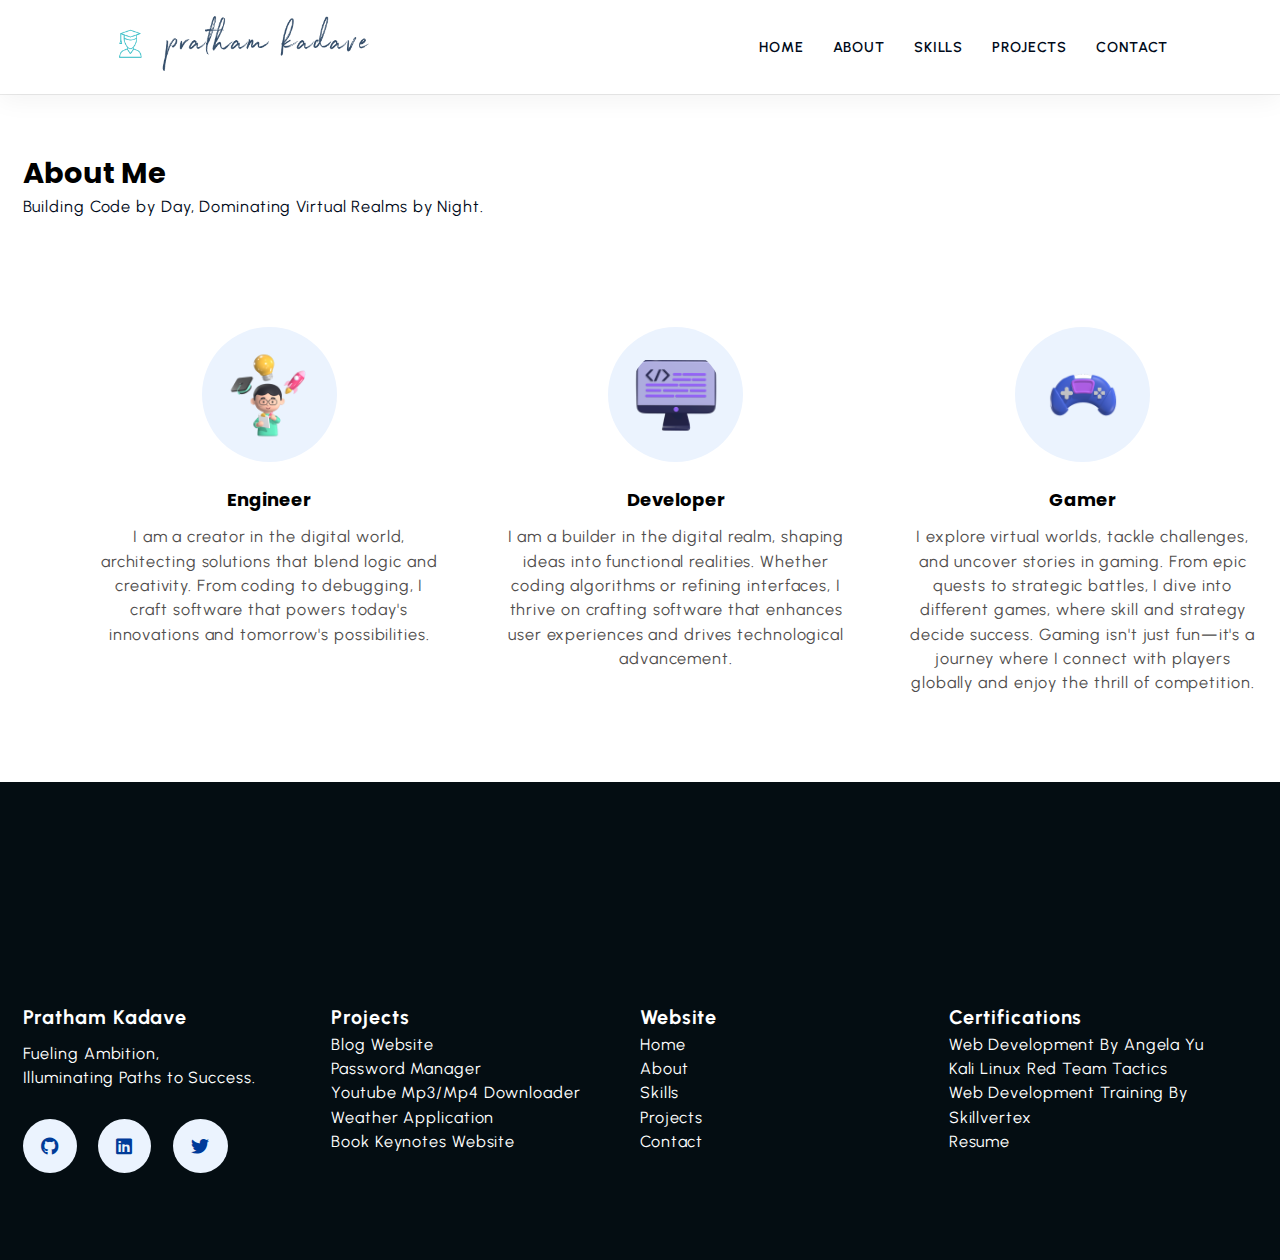
<file: about.html>
<!DOCTYPE html>
<html lang="en">
  <head>
    <meta charset="UTF-8" />
    <meta name="viewport" content="width=device-width, initial-scale=1.0" />
    <title>About</title>

    <link
      rel="stylesheet"
      href="https://cdnjs.cloudflare.com/ajax/libs/font-awesome/6.0.0/css/all.min.css"
      integrity="sha512-9usAa10IRO0HhonpyAIVpjrylPvoDwiPUiKdWk5t3PyolY1cOd4DSE0Ga+ri4AuTroPR5aQvXU9xC6qOPnzFeg=="
      crossorigin="anonymous"
      referrerpolicy="no-referrer"
    />

    <link rel="stylesheet" href="./css/style.css" />
  </head>
  <body>
    <header class="section-navbar">
      <div class="container">
        <div class="navbar-brand">
          <a href="index.html">
            <img
              src="./images/mylogo.png"
              alt="my logo"
              width="60%"
              height="auto"
            />
          </a>
        </div>
        <nav class="navbar">
          <ul>
            <li class="nav-item">
              <a class="nav-link" href="index.html">Home</a>
            </li>
            <li class="nav-item">
              <a class="nav-link" href="about.html">About</a>
            </li>
            <li class="nav-item">
              <a class="nav-link" href="skills.html">Skills</a>
            </li>
            <li class="nav-item">
              <a class="nav-link" href="projects.html">Projects</a>
            </li>
            <li class="nav-item">
              <a class="nav-link" href="contact.html">Contact</a>
            </li>
          </ul>
        </nav>
      </div>
    </header>
    <section class="section-about">
      <div class="container">
        <h2 class="section-common-heading">About Me</h2>
        <p class="section-common-subheading">
          Building Code by Day, Dominating Virtual Realms by Night.
        </p>
      </div>
      <div class="container grid grid-three--cols">
        <div class="about-div">
          <div class="icon">
            <img src="/images/Studying.png" alt="Engineer image" />
          </div>
          <h3 class="section-common-title">Engineer</h3>
          <p>
            I am a creator in the digital world, architecting solutions that
            blend logic and creativity. From coding to debugging, I craft
            software that powers today's innovations and tomorrow's
            possibilities.
          </p>
        </div>
        <div class="about-div">
          <div class="icon">
            <img src="/images/Web Development.png" alt="Developer image" />
          </div>
          <h3 class="section-common-title">Developer</h3>
          <p>
            I am a builder in the digital realm, shaping ideas into functional
            realities. Whether coding algorithms or refining interfaces, I
            thrive on crafting software that enhances user experiences and
            drives technological advancement.
          </p>
        </div>
        <div class="about-div">
          <div class="icon">
            <img
              src="/images/Wireless Gamepad 3D Icon Model.png"
              alt="Gamer image"
            />
          </div>
          <h3 class="section-common-title">Gamer</h3>
          <p>
            I explore virtual worlds, tackle challenges, and uncover stories in
            gaming. From epic quests to strategic battles, I dive into different
            games, where skill and strategy decide success. Gaming isn't just
            fun—it's a journey where I connect with players globally and enjoy
            the thrill of competition.
          </p>
        </div>
      </div>
    </section>
    <footer>
      <div class="container grid grid-four--col">
        <div class="footer-1--div">
          <div class="logo-brand">
            <a href="index.html" class="footer-subheading">Pratham Kadave</a>
          </div>
          <p>Fueling Ambition, <br />Illuminating Paths to Success.</p>
          <div class="social-footer--icons">
            <a href="https://github.com/Secretor007" target="_blank">
              <i class="bi fa-brands fa-github"></i>
            </a>

            <a
              href="https://www.linkedin.com/in/pratham-kadave"
              target="_blank"
            >
              <i class="fa-brands fa-linkedin"></i>
            </a>

            <a href="https://x.com/Secretor12" target="_blank">
              <i class="fa-brands fa-twitter"></i>
            </a>
          </div>
        </div>
        <div class="footer-2--div">
          <p class="footer-subheading">Projects</p>
          <ul>
            <li>
              <a href="https://blog-project-ja45.onrender.com" target="_blank"
                >Blog Website</a
              >
            </li>
            <li>
              <a
                href="https://github.com/Secretor007/Python_Password_Manager_Project"
                target="_blank"
                >Password Manager</a
              >
            </li>
            <li>
              <a
                href="https://github.com/Secretor007/Youtube_Downlaoder_Python"
                target="_blank"
                >Youtube Mp3/Mp4 Downloader</a
              >
            </li>
            <li>
              <a
                href="https://github.com/Secretor007/Weather-App-Project"
                target="_blank"
                >Weather Application</a
              >
            </li>
            <li>
              <a
                href="https://github.com/Secretor007/Books-Keynotes-Project"
                target="_blank"
                >Book Keynotes Website</a
              >
            </li>
          </ul>
        </div>
        <div class="footer-3--div">
          <p class="footer-subheading">Website</p>
          <ul>
            <li><a href="index.html">Home</a></li>
            <li><a href="about.html">About</a></li>
            <li><a href="skills.html">Skills</a></li>
            <li><a href="projects.html">Projects</a></li>
            <li><a href="contact.htm">Contact</a></li>
          </ul>
        </div>
        <div class="footer-4--div">
          <p class="footer-subheading">Certifications</p>
          <ul>
            <li>
              <a
                href="https://www.udemy.com/certificate/UC-6e82b868-ebc0-46d2-8b5e-05dcbb8b33b9"
                target="_blank"
                >Web Development By Angela Yu</a
              >
            </li>
            <li>
              <a
                href="https://www.udemy.com/certificate/UC-13053adc-dead-43cc-8544-99855160650f"
                target="_blank"
                >Kali Linux Red Team Tactics</a
              >
            </li>
            <li>
              <a
                href="https://drive.google.com/file/d/1bU9RdG1hxhLgoN5f_MNytFNciFCRo1Y3/view?usp=drive_link"
                target="_blank"
                >Web Development Training By Skillvertex</a
              >
            </li>
            <li>
              <a
                href="https://drive.google.com/file/d/1aUK8KGfTQFUzt8PCIKuKAEUQMoaeop3o/view?usp=sharing"
                target="_blank"
                >Resume</a
              >
            </li>
          </ul>
        </div>
      </div>
    </footer>
  </body>
</html>
</file>
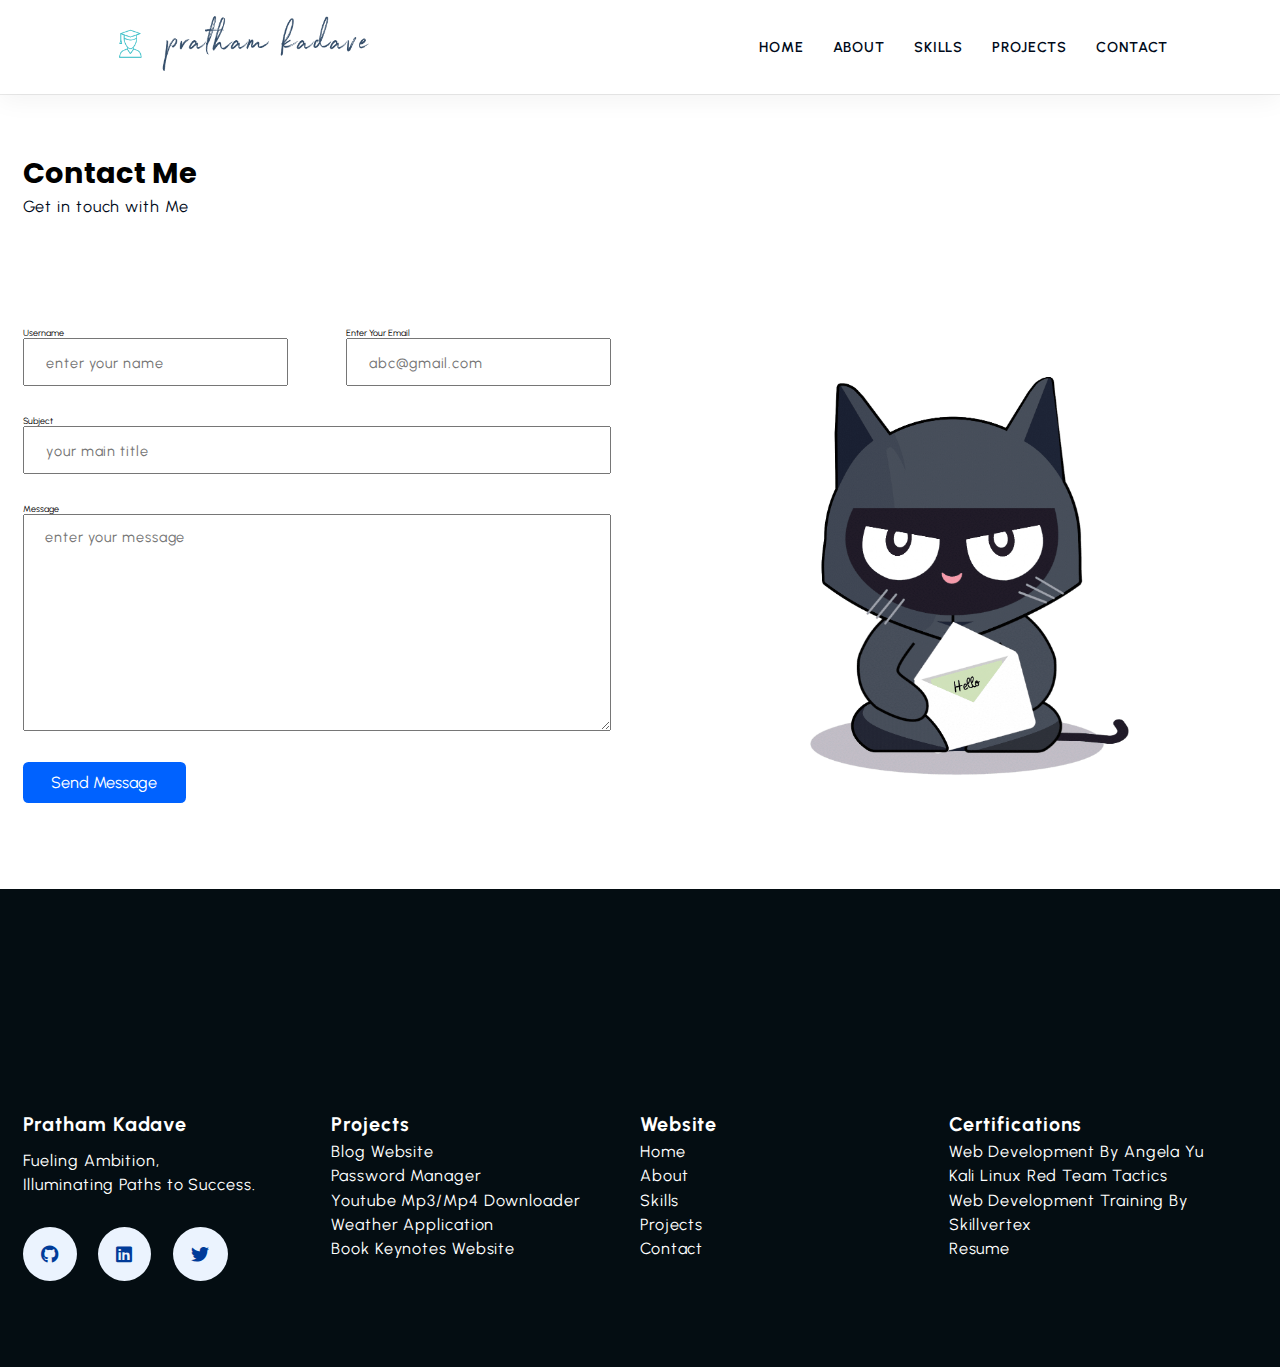
<file: contact.html>
<!DOCTYPE html>
<html lang="en">
  <head>
    <meta charset="UTF-8" />
    <meta name="viewport" content="width=device-width, initial-scale=1.0" />
    <title>Contact</title>

    <link
      rel="stylesheet"
      href="https://cdnjs.cloudflare.com/ajax/libs/font-awesome/6.0.0/css/all.min.css"
      integrity="sha512-9usAa10IRO0HhonpyAIVpjrylPvoDwiPUiKdWk5t3PyolY1cOd4DSE0Ga+ri4AuTroPR5aQvXU9xC6qOPnzFeg=="
      crossorigin="anonymous"
      referrerpolicy="no-referrer"
    />

    <link rel="stylesheet" href="./css/style.css" />
  </head>
  <body>
    <header class="section-navbar">
      <div class="container">
        <div class="navbar-brand">
          <a href="index.html">
            <img
              src="./images/mylogo.png"
              alt="my logo"
              width="60%"
              height="auto"
            />
          </a>
        </div>
        <nav class="navbar">
          <ul>
            <li class="nav-item">
              <a class="nav-link" href="index.html">Home</a>
            </li>
            <li class="nav-item">
              <a class="nav-link" href="about.html">About</a>
            </li>
            <li class="nav-item">
              <a class="nav-link" href="skills.html">Skills</a>
            </li>
            <li class="nav-item">
              <a class="nav-link" href="projects.html">Projects</a>
            </li>
            <li class="nav-item">
              <a class="nav-link" href="contact.html">Contact</a>
            </li>
          </ul>
        </nav>
      </div>
    </header>
    <div class="section-contact">
      <div class="container">
        <h2 class="section-common-heading">Contact Me</h2>
        <p class="section-common-subheading">Get in touch with Me</p>
      </div>

      <div class="container grid grid-two--cols">
        <div class="contact-content">
          <form action="https://formspree.io/f/xqazebla" method="POST">
            <div class="grid grid-two--cols mb-3">
              <div>
                <label for="username">username</label>
                <input
                  type="text"
                  name="username"
                  id="username"
                  required
                  autocomplete="off"
                  placeholder="enter your name"
                />
              </div>

              <div>
                <label for="email">enter your email</label>
                <input
                  type="email"
                  name="email"
                  id="email"
                  autocomplete="off"
                  required
                  placeholder="abc@gmail.com"
                />
              </div>
            </div>

            <div class="mb-3">
              <label for="subject">subject</label>
              <input
                type="text"
                name="subject"
                id="subject"
                placeholder="your main title"
              />
            </div>

            <div class="mb-3">
              <label for="message">message</label>
              <textarea
                name="message"
                id="message"
                cols="30"
                rows="10"
                placeholder="enter your message"
              ></textarea>
            </div>

            <div>
              <button type="submit" class="btn btn-submit">send message</button>
            </div>
          </form>
        </div>

        <div class="contact-map">
          <img src="/images/cat-email.gif" alt="" width="100%" height="100%" />
        </div>
      </div>
    </div>
    <footer>
      <div class="container grid grid-four--col">
        <div class="footer-1--div">
          <div class="logo-brand">
            <a href="index.html" class="footer-subheading">Pratham Kadave</a>
          </div>
          <p>Fueling Ambition, <br />Illuminating Paths to Success.</p>
          <div class="social-footer--icons">
            <a href="https://github.com/Secretor007" target="_blank">
              <i class="bi fa-brands fa-github"></i>
            </a>

            <a
              href="https://www.linkedin.com/in/pratham-kadave"
              target="_blank"
            >
              <i class="fa-brands fa-linkedin"></i>
            </a>

            <a href="https://x.com/Secretor12" target="_blank">
              <i class="fa-brands fa-twitter"></i>
            </a>
          </div>
        </div>
        <div class="footer-2--div">
          <p class="footer-subheading">Projects</p>
          <ul>
            <li>
              <a href="https://blog-project-ja45.onrender.com" target="_blank"
                >Blog Website</a
              >
            </li>
            <li>
              <a
                href="https://github.com/Secretor007/Python_Password_Manager_Project"
                target="_blank"
                >Password Manager</a
              >
            </li>
            <li>
              <a
                href="https://github.com/Secretor007/Youtube_Downlaoder_Python"
                target="_blank"
                >Youtube Mp3/Mp4 Downloader</a
              >
            </li>
            <li>
              <a
                href="https://github.com/Secretor007/Weather-App-Project"
                target="_blank"
                >Weather Application</a
              >
            </li>
            <li>
              <a
                href="https://github.com/Secretor007/Books-Keynotes-Project"
                target="_blank"
                >Book Keynotes Website</a
              >
            </li>
          </ul>
        </div>
        <div class="footer-3--div">
          <p class="footer-subheading">Website</p>
          <ul>
            <li><a href="index.html">Home</a></li>
            <li><a href="about.html">About</a></li>
            <li><a href="skills.html">Skills</a></li>
            <li><a href="projects.html">Projects</a></li>
            <li><a href="contact.html">Contact</a></li>
          </ul>
        </div>
        <div class="footer-4--div">
          <p class="footer-subheading">Certifications</p>
          <ul>
            <li>
              <a
                href="https://www.udemy.com/certificate/UC-6e82b868-ebc0-46d2-8b5e-05dcbb8b33b9"
                target="_blank"
                >Web Development By Angela Yu</a
              >
            </li>
            <li>
              <a
                href="https://www.udemy.com/certificate/UC-13053adc-dead-43cc-8544-99855160650f"
                target="_blank"
                >Kali Linux Red Team Tactics</a
              >
            </li>
            <li>
              <a
                href="https://drive.google.com/file/d/1bU9RdG1hxhLgoN5f_MNytFNciFCRo1Y3/view?usp=drive_link"
                target="_blank"
                >Web Development Training By Skillvertex</a
              >
            </li>
            <li>
              <a
                href="https://drive.google.com/file/d/1aUK8KGfTQFUzt8PCIKuKAEUQMoaeop3o/view?usp=sharing"
                target="_blank"
                >Resume</a
              >
            </li>
          </ul>
        </div>
      </div>
    </footer>
  </body>
</html>
</file>
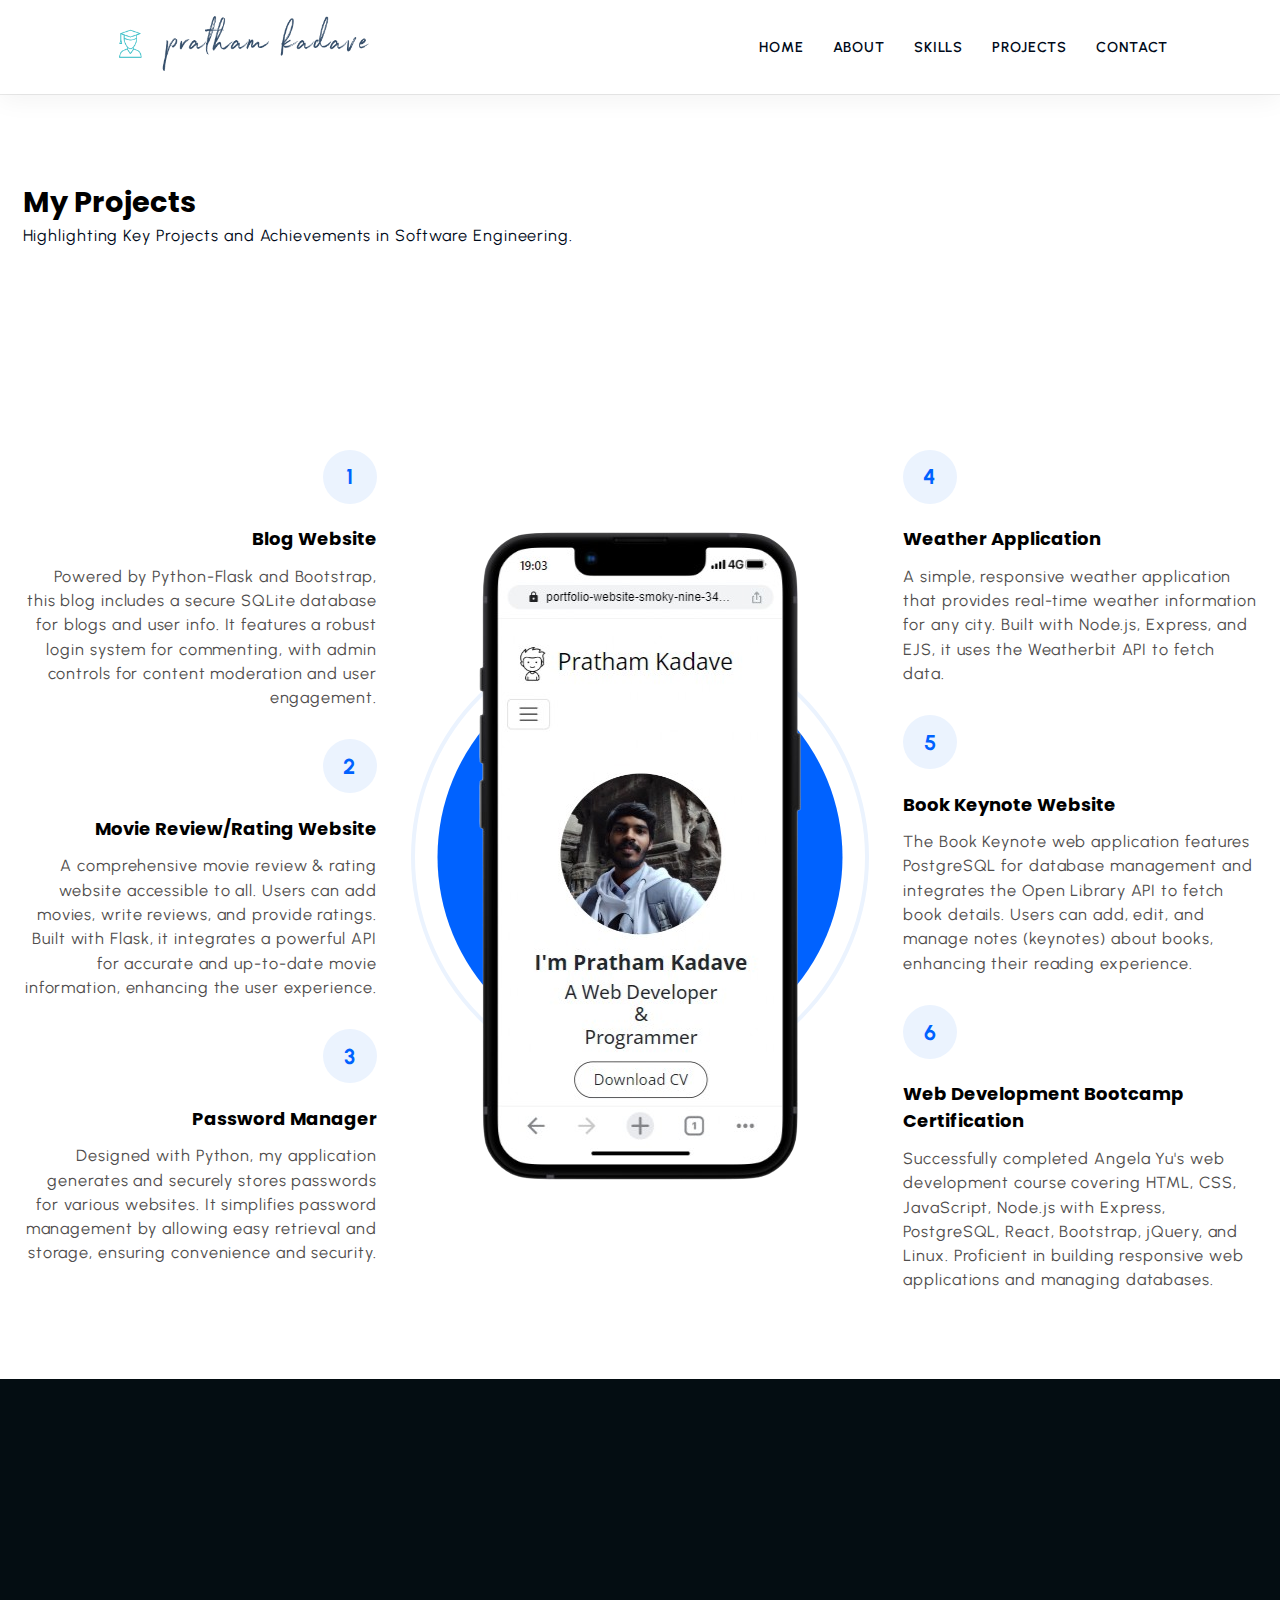
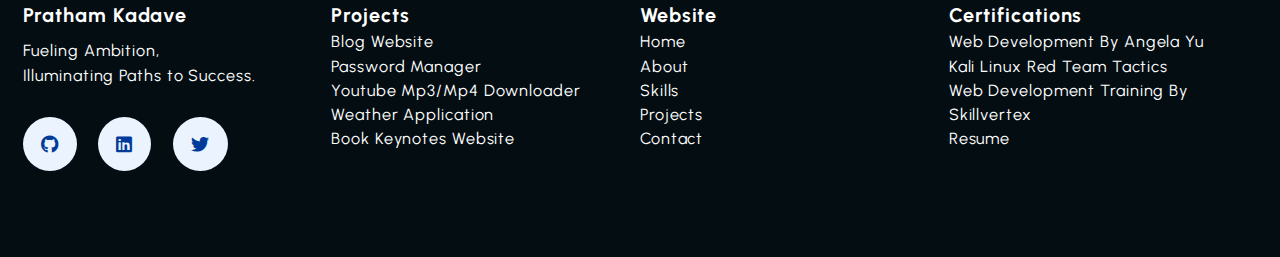
<file: projects.html>
<!DOCTYPE html>
<html lang="en">
  <head>
    <meta charset="UTF-8" />
    <meta name="viewport" content="width=device-width, initial-scale=1.0" />
    <title>Projects</title>

    <link
      rel="stylesheet"
      href="https://cdnjs.cloudflare.com/ajax/libs/font-awesome/6.0.0/css/all.min.css"
      integrity="sha512-9usAa10IRO0HhonpyAIVpjrylPvoDwiPUiKdWk5t3PyolY1cOd4DSE0Ga+ri4AuTroPR5aQvXU9xC6qOPnzFeg=="
      crossorigin="anonymous"
      referrerpolicy="no-referrer"
    />

    <link rel="stylesheet" href="./css/style.css" />
  </head>
  <body>
    <header class="section-navbar">
      <div class="container">
        <div class="navbar-brand">
          <a href="index.html">
            <img
              src="./images/mylogo.png"
              alt="my logo"
              width="60%"
              height="auto"
            />
          </a>
        </div>
        <nav class="navbar">
          <ul>
            <li class="nav-item">
              <a class="nav-link" href="index.html">Home</a>
            </li>
            <li class="nav-item">
              <a class="nav-link" href="about.html">About</a>
            </li>
            <li class="nav-item">
              <a class="nav-link" href="skills.html">Skills</a>
            </li>
            <li class="nav-item">
              <a class="nav-link" href="projects.html">Projects</a>
            </li>
            <li class="nav-item">
              <a class="nav-link" href="contact.html">Contact</a>
            </li>
          </ul>
        </nav>
      </div>
    </header>
    <section class="section-projects">
      <div class="container">
        <h2 class="section-common-heading">My Projects</h2>
        <p class="section-common-subheading">
          Highlighting Key Projects and Achievements in Software Engineering.
        </p>
      </div>
      <div class="container grid grid-three--cols">
        <div class="choose-left--div text-align--right">
          <div class="projects--div">
            <p class="common-text--highlight">1</p>
            <h3 class="section-common-title">Blog Website</h3>
            <p>
              Powered by Python-Flask and Bootstrap, this blog includes a secure
              SQLite database for blogs and user info. It features a robust
              login system for commenting, with admin controls for content
              moderation and user engagement.
            </p>
          </div>
          <div class="projects--div">
            <p class="common-text--highlight">2</p>
            <h3 class="section-common-title">Movie Review/Rating Website</h3>
            <p>
              A comprehensive movie review & rating website accessible to all.
              Users can add movies, write reviews, and provide ratings. Built
              with Flask, it integrates a powerful API for accurate and
              up-to-date movie information, enhancing the user experience.
            </p>
          </div>
          <div class="projects--div">
            <p class="common-text--highlight">3</p>
            <h3 class="section-common-title">Password Manager</h3>
            <p>
              Designed with Python, my application generates and securely stores
              passwords for various websites. It simplifies password management
              by allowing easy retrieval and storage, ensuring convenience and
              security.
            </p>
          </div>
        </div>
        <!-- image div here -->
        <div class="choose-center--div">
          <figure>
            <img
              src="./images/portfolio_website_mobile.png"
              alt="Portfolio website image"
            />
          </figure>
        </div>
        <div class="choose-right--div text-align--left">
          <div class="projects--div">
            <p class="common-text--highlight">4</p>
            <h3 class="section-common-title">Weather Application</h3>
            <p>
              A simple, responsive weather application that provides real-time
              weather information for any city. Built with Node.js, Express, and
              EJS, it uses the Weatherbit API to fetch data.
            </p>
          </div>
          <div class="projects--div">
            <p class="common-text--highlight">5</p>
            <h3 class="section-common-title">Book Keynote Website</h3>
            <p>
              The Book Keynote web application features PostgreSQL for database
              management and integrates the Open Library API to fetch book
              details. Users can add, edit, and manage notes (keynotes) about
              books, enhancing their reading experience.
            </p>
          </div>
          <div class="projects--div">
            <p class="common-text--highlight">6</p>
            <h3 class="section-common-title">
              Web Development Bootcamp Certification
            </h3>
            <p>
              Successfully completed Angela Yu's web development course covering
              HTML, CSS, JavaScript, Node.js with Express, PostgreSQL, React,
              Bootstrap, jQuery, and Linux. Proficient in building responsive
              web applications and managing databases.
            </p>
          </div>
        </div>
      </div>
    </section>
    <footer>
      <div class="container grid grid-four--col">
        <div class="footer-1--div">
          <div class="logo-brand">
            <a href="index.html" class="footer-subheading">Pratham Kadave</a>
          </div>
          <p>Fueling Ambition, <br />Illuminating Paths to Success.</p>
          <div class="social-footer--icons">
            <a href="https://github.com/Secretor007" target="_blank">
              <i class="bi fa-brands fa-github"></i>
            </a>

            <a
              href="https://www.linkedin.com/in/pratham-kadave"
              target="_blank"
            >
              <i class="fa-brands fa-linkedin"></i>
            </a>

            <a href="https://x.com/Secretor12" target="_blank">
              <i class="fa-brands fa-twitter"></i>
            </a>
          </div>
        </div>
        <div class="footer-2--div">
          <p class="footer-subheading">Projects</p>
          <ul>
            <li>
              <a href="https://blog-project-ja45.onrender.com" target="_blank"
                >Blog Website</a
              >
            </li>
            <li>
              <a
                href="https://github.com/Secretor007/Python_Password_Manager_Project"
                target="_blank"
                >Password Manager</a
              >
            </li>
            <li>
              <a
                href="https://github.com/Secretor007/Youtube_Downlaoder_Python"
                target="_blank"
                >Youtube Mp3/Mp4 Downloader</a
              >
            </li>
            <li>
              <a
                href="https://github.com/Secretor007/Weather-App-Project"
                target="_blank"
                >Weather Application</a
              >
            </li>
            <li>
              <a
                href="https://github.com/Secretor007/Books-Keynotes-Project"
                target="_blank"
                >Book Keynotes Website</a
              >
            </li>
          </ul>
        </div>
        <div class="footer-3--div">
          <p class="footer-subheading">Website</p>
          <ul>
            <li><a href="index.html">Home</a></li>
            <li><a href="about.html">About</a></li>
            <li><a href="skills.html">Skills</a></li>
            <li><a href="projects.html">Projects</a></li>
            <li><a href="contact.html">Contact</a></li>
          </ul>
        </div>
        <div class="footer-4--div">
          <p class="footer-subheading">Certifications</p>
          <ul>
            <li>
              <a
                href="https://www.udemy.com/certificate/UC-6e82b868-ebc0-46d2-8b5e-05dcbb8b33b9"
                target="_blank"
                >Web Development By Angela Yu</a
              >
            </li>
            <li>
              <a
                href="https://www.udemy.com/certificate/UC-13053adc-dead-43cc-8544-99855160650f"
                target="_blank"
                >Kali Linux Red Team Tactics</a
              >
            </li>
            <li>
              <a
                href="https://drive.google.com/file/d/1bU9RdG1hxhLgoN5f_MNytFNciFCRo1Y3/view?usp=drive_link"
                target="_blank"
                >Web Development Training By Skillvertex</a
              >
            </li>
            <li>
              <a
                href="https://drive.google.com/file/d/1aUK8KGfTQFUzt8PCIKuKAEUQMoaeop3o/view?usp=sharing"
                target="_blank"
                >Resume</a
              >
            </li>
          </ul>
        </div>
      </div>
    </footer>
  </body>
</html>
</file>
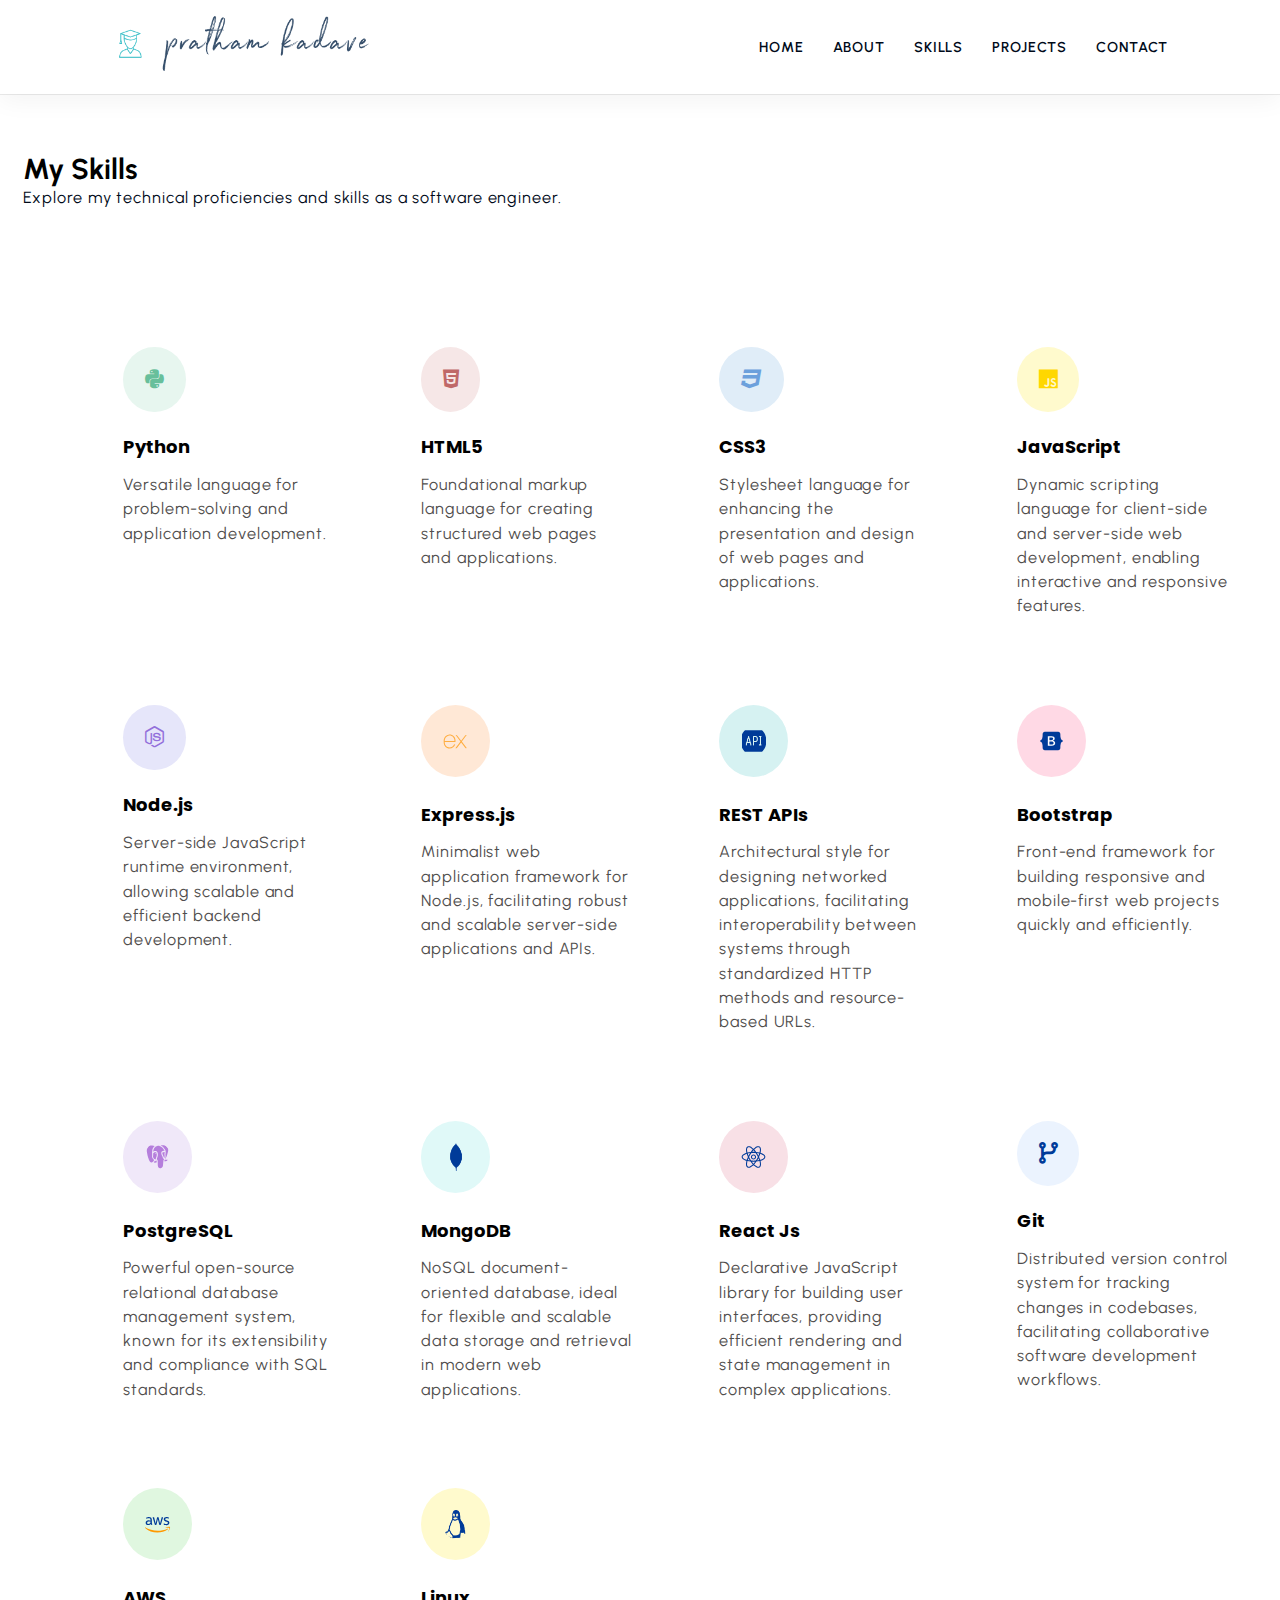
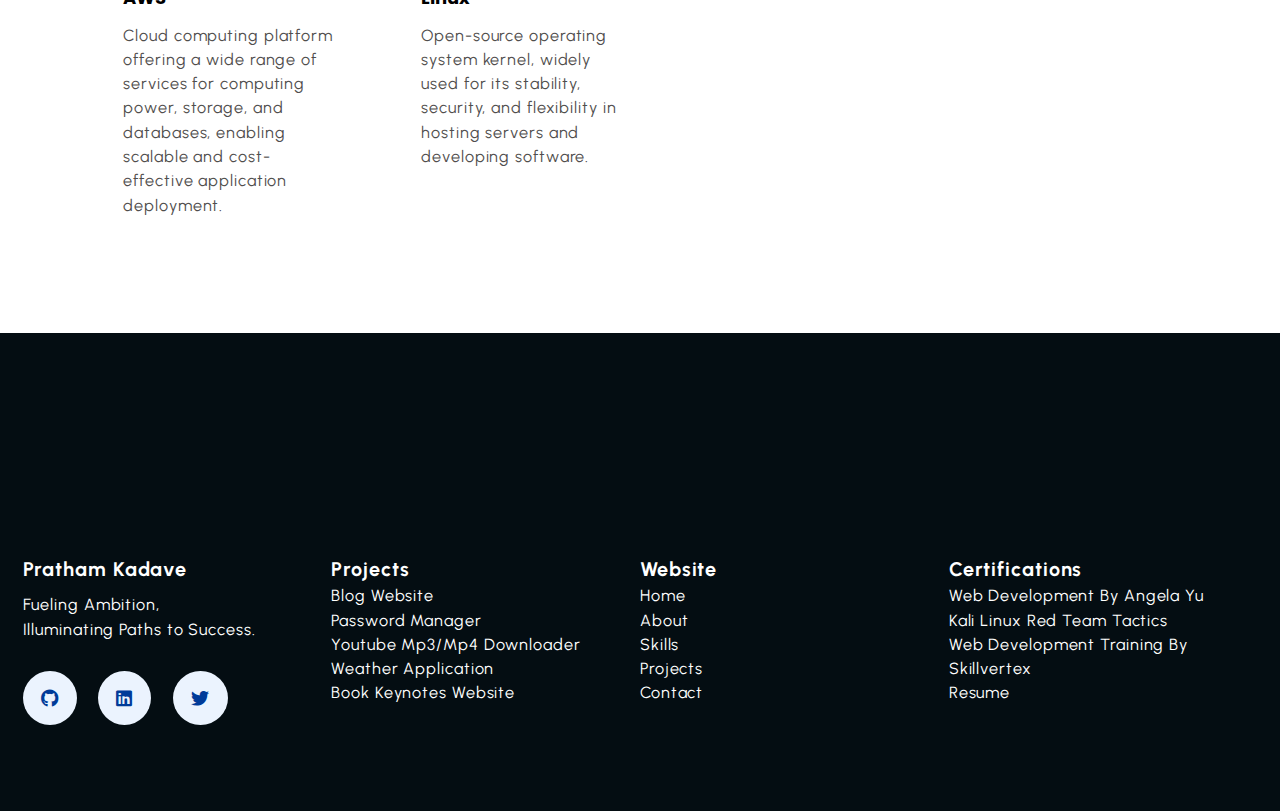
<file: skills.html>
<!DOCTYPE html>
<html lang="en">
  <head>
    <meta charset="UTF-8" />
    <meta name="viewport" content="width=device-width, initial-scale=1.0" />
    <title>Skills</title>

    <link
      rel="stylesheet"
      href="https://cdnjs.cloudflare.com/ajax/libs/font-awesome/6.0.0/css/all.min.css"
      integrity="sha512-9usAa10IRO0HhonpyAIVpjrylPvoDwiPUiKdWk5t3PyolY1cOd4DSE0Ga+ri4AuTroPR5aQvXU9xC6qOPnzFeg=="
      crossorigin="anonymous"
      referrerpolicy="no-referrer"
    />

    <link rel="stylesheet" href="./css/style.css" />
  </head>
  <body>
    <header class="section-navbar">
      <div class="container">
        <div class="navbar-brand">
          <a href="index.html">
            <img
              src="./images/mylogo.png"
              alt="my logo"
              width="60%"
              height="auto"
            />
          </a>
        </div>
        <nav class="navbar">
          <ul>
            <li class="nav-item">
              <a class="nav-link" href="index.html">Home</a>
            </li>
            <li class="nav-item">
              <a class="nav-link" href="about.html">About</a>
            </li>
            <li class="nav-item">
              <a class="nav-link" href="skills.html">Skills</a>
            </li>
            <li class="nav-item">
              <a class="nav-link" href="projects.html">Projects</a>
            </li>
            <li class="nav-item">
              <a class="nav-link" href="contact.html">Contact</a>
            </li>
          </ul>
        </nav>
      </div>
    </header>
    <section class="section-skills">
      <div class="container">
        <div class="section-common-heading">My Skills</div>
        <p class="section-common-subheading">
          Explore my technical proficiencies and skills as a software engineer.
        </p>
      </div>
      <div class="container grid grid-four--col">
        <div class="skills-div">
          <div class="icon">
            <i class="fa-brands fa-python"></i>
          </div>
          <h3 class="section-common-title">Python</h3>
          <p>
            Versatile language for problem-solving and application development.
          </p>
        </div>
        <div class="skills-div">
          <div class="icon">
            <i class="fa-brands fa-html5"></i>
          </div>
          <h3 class="section-common-title">HTML5</h3>
          <p>
            Foundational markup language for creating structured web pages and
            applications.
          </p>
        </div>
        <div class="skills-div">
          <div class="icon">
            <i class="fa-brands fa-css3"></i>
          </div>
          <h3 class="section-common-title">CSS3</h3>
          <p>
            Stylesheet language for enhancing the presentation and design of web
            pages and applications.
          </p>
        </div>
        <div class="skills-div">
          <div class="icon">
            <i class="fa-brands fa-js"></i>
          </div>
          <h3 class="section-common-title">JavaScript</h3>
          <p>
            Dynamic scripting language for client-side and server-side web
            development, enabling interactive and responsive features.
          </p>
        </div>
        <div class="skills-div">
          <div class="icon">
            <i class="fa-brands fa-node-js"></i>
          </div>
          <h3 class="section-common-title">Node.js</h3>
          <p>
            Server-side JavaScript runtime environment, allowing scalable and
            efficient backend development.
          </p>
        </div>
        <div class="skills-div">
          <div class="icon">
            <svg
              class="fa-brands"
              xmlns="http://www.w3.org/2000/svg"
              x="0px"
              y="0px"
              width="69"
              height="72"
              viewBox="0,0,256,256"
            >
              <g
                fill="#ffae42"
                fill-rule="nonzero"
                stroke="none"
                stroke-width="1"
                stroke-linecap="butt"
                stroke-linejoin="miter"
                stroke-miterlimit="10"
                stroke-dasharray=""
                stroke-dashoffset="0"
                font-family="none"
                font-weight="none"
                font-size="none"
                text-anchor="none"
                style="mix-blend-mode: normal"
              >
                <g transform="scale(5.33333,5.33333)">
                  <path
                    d="M23.697,37.56h1.18c0.84,0 1.631,-0.392 2.139,-1.061l7.485,-9.847l7.485,9.847c0.508,0.668 1.299,1.061 2.139,1.061h1.18l-9.549,-12.56l9.121,-12h-1.18c-0.84,0 -1.631,0.392 -2.139,1.061l-7.058,9.286l-7.059,-9.287c-0.508,-0.668 -1.299,-1.06 -2.139,-1.06h-1.18l9.121,12z"
                  ></path>
                  <path
                    d="M24,26v-3c0,-6.675 -5.945,-11.961 -12.829,-10.852c-5.359,0.863 -9.171,5.709 -9.171,11.136v0.716v2v0.142c0,6.553 4.777,11.786 10.868,11.858c5.092,0.06 9.389,-3.344 10.707,-7.999h-1.028c-0.62,0 -1.182,0.355 -1.451,0.913c-1.739,3.595 -5.789,5.862 -10.228,4.842c-4.092,-0.941 -6.868,-4.775 -6.868,-8.973v-0.783zM4,23.71c0,-4.708 2.804,-8.557 6.924,-9.478c5.874,-1.312 11.076,3.12 11.076,8.768v1h-18z"
                  ></path>
                </g>
              </g>
            </svg>
          </div>
          <h3 class="section-common-title">Express.js</h3>
          <p>
            Minimalist web application framework for Node.js, facilitating
            robust and scalable server-side applications and APIs.
          </p>
        </div>
        <div class="skills-div">
          <div class="icon">
            <img
              class="fa-brands"
              src="/images/API.png"
              alt="API image"
              width="69"
              height="72"
            />
          </div>
          <h3 class="section-common-title">REST APIs</h3>
          <p>
            Architectural style for designing networked applications,
            facilitating interoperability between systems through standardized
            HTTP methods and resource-based URLs.
          </p>
        </div>
        <div class="skills-div">
          <div class="icon">
            <svg
              class="fa-brands"
              xmlns="http://www.w3.org/2000/svg"
              x="0px"
              y="0px"
              width="69"
              height="72"
              viewBox="0,0,256,256"
            >
              <g
                fill="none"
                fill-rule="nonzero"
                stroke="none"
                stroke-width="1"
                stroke-linecap="butt"
                stroke-linejoin="miter"
                stroke-miterlimit="10"
                stroke-dasharray=""
                stroke-dashoffset="0"
                font-family="none"
                font-weight="none"
                font-size="none"
                text-anchor="none"
                style="mix-blend-mode: normal"
              >
                <g transform="scale(5.12,5.12)">
                  <path
                    d="M7.854,11.705c-0.083,-2.448 1.774,-4.705 4.285,-4.705h25.726c2.511,0 4.368,2.257 4.285,4.705c-0.08,2.351 0.024,5.397 0.77,7.88c0.749,2.491 2.012,4.066 4.08,4.268v2.294c-2.068,0.202 -3.331,1.777 -4.08,4.268c-0.747,2.483 -0.85,5.529 -0.77,7.88c0.082,2.448 -1.775,4.705 -4.286,4.705h-25.725c-2.511,0 -4.368,-2.257 -4.285,-4.705c0.08,-2.351 -0.024,-5.397 -0.771,-7.88c-0.748,-2.491 -2.014,-4.066 -4.083,-4.268v-2.294c2.068,-0.202 3.335,-1.777 4.083,-4.268c0.747,-2.483 0.851,-5.529 0.771,-7.88z"
                    fill="#003b99"
                  ></path>
                  <path
                    d="M27.79,24.451v-0.029c1.911,-0.33 3.402,-2.121 3.402,-4.094c0,-1.395 -0.536,-2.576 -1.551,-3.416c-1.011,-0.837 -2.431,-1.28 -4.105,-1.28h-7.669v18.734h7.709c2.003,0 3.666,-0.489 4.808,-1.415c1.144,-0.927 1.749,-2.276 1.749,-3.901c0,-2.454 -1.744,-4.298 -4.343,-4.599zM24.199,23.568h-3.28v-5.484h3.903c2.141,0 3.32,0.939 3.32,2.645c-0.001,1.831 -1.401,2.839 -3.943,2.839zM20.919,25.864h3.876c2.8,0 4.22,1.012 4.22,3.007c0,1.993 -1.4,3.046 -4.048,3.046h-4.048z"
                    fill="#ffffff"
                  ></path>
                </g>
              </g>
            </svg>
          </div>
          <h3 class="section-common-title">Bootstrap</h3>
          <p>
            Front-end framework for building responsive and mobile-first web
            projects quickly and efficiently.
          </p>
        </div>
        <div class="skills-div">
          <div class="icon">
            <svg
              class="fa-brands"
              xmlns="http://www.w3.org/2000/svg"
              x="0px"
              y="0px"
              width="69"
              height="72"
              viewBox="0,0,256,256"
            >
              <g
                fill="#b57edc"
                fill-rule="nonzero"
                stroke="none"
                stroke-width="1"
                stroke-linecap="butt"
                stroke-linejoin="miter"
                stroke-miterlimit="10"
                stroke-dasharray=""
                stroke-dashoffset="0"
                font-family="none"
                font-weight="none"
                font-size="none"
                text-anchor="none"
                style="mix-blend-mode: normal"
              >
                <g transform="scale(5.12,5.12)">
                  <path
                    d="M35.19922,2.10156c-1.5,0 -2.80078,0.29688 -4,0.59766c2.10156,0.89844 3.40234,2 4.10156,2.5c1.60156,1.39844 2.5,2.80078 4.10156,5.10156c0.29688,0.5 0.79688,1.19922 1.09766,2.29688c0.30078,1 0.30078,1.80078 0.30078,2.60156c0,1.10156 -0.10156,2 -0.20312,2.89844c-0.09766,0.70313 -0.09766,1.00391 -0.19531,1.20313c0,0.10156 0,0.19922 -0.10156,0.39844c0,0.5 0,0.70313 0.10156,1.10156c0,0.39844 0.09766,0.80078 0.09766,1.5c0.10156,1.30078 0.10156,2.19922 -0.09766,3.29688v0.40234c-0.20312,0.89844 -0.40234,1.80078 -0.90234,2.59766c0.10156,0.20313 0.19922,0.30078 0.30078,0.5c0.5,-0.69922 0.89844,-1.39844 1.29688,-2.19531c1.20313,-2.20312 1.90234,-4.10156 2.40234,-5.5c0.89844,-2.60156 1.39844,-4.50391 1.69922,-5.90234c0.69922,-3 0.80078,-4.39844 0.5,-6c0,-0.5 -0.19922,-1.40234 -0.69922,-2.30078c-1.10156,-2 -2.80078,-2.89844 -4,-3.5c-0.80078,-0.39844 -2.90234,-1.5 -5.80078,-1.59766zM13.53516,2.54297c-1.15234,-0.02344 -2.55859,0.10547 -4.13672,0.85547c-0.5,0.20313 -2,0.90234 -3.19922,2.5c-0.80078,1 -1.39844,2.5 -1.69922,4.19922c-0.30078,1.5 -0.40234,3.30469 0.19922,6.70313c0.39844,2.39844 0.80078,4 1.60156,7.29688c0.10156,0.40234 0.69922,2.20313 2,6.20313l0.09766,0.19922c0.20313,0.69922 0.80078,2.19922 2.10156,3.69922c0.89844,1 1.69922,1.60156 2.40234,1.60156h0.19531c1.30078,0 2.20313,-1 3,-1.80078c0,-0.10156 1.90234,-2.39844 2.60156,-3.19922c-0.10156,-0.10156 -0.29687,-0.10156 -0.39844,-0.20312c-1.19922,-0.69922 -2.10156,-1.79687 -2.80078,-3c-1.19922,-2.19922 -1.10156,-4.39844 -0.90234,-5.5l0.10156,-1.69531c-0.39844,-2.70312 -0.29687,-5.30078 0.20313,-7.90234c0.39844,-2.19922 0.89844,-4.39844 2.69531,-6.69922c0.60156,-0.80078 1.30078,-1.5 2,-2c-1.59766,-0.69922 -3.29687,-1.10156 -5,-1.19922c-0.32422,-0.02734 -0.67969,-0.05078 -1.0625,-0.05859zM26.09766,3.39844c-0.5,0 -1,0 -1.5,0.10156c-2,0.39844 -3.89844,1.5 -5.39844,3.39844c-1.5,1.90234 -1.89844,3.69922 -2.29687,5.80078c-0.20312,0.80078 -0.20312,1.5 -0.30469,2.30078c0.60156,-0.5 1.40234,-1.10156 2.60156,-1.40234c0.69922,-0.19922 2.5,-0.79687 4,0.10156c0.5,0.30078 1.19922,0.90234 1.89844,2.60156c1.5,4.19922 0.00391,8.5 -0.19531,8.89844c-0.10156,0.39844 -0.30078,0.69922 -0.40234,0.89844c-0.19922,0.5 -0.39844,0.90234 -0.59766,1.70313c-0.10156,0.69922 -0.20312,1.30078 -0.20312,2c0.30078,0 0.60156,0.09766 0.89844,0.29688c0.5,0.5 0.60156,1.20313 0.70313,1.5c0.19922,1.60156 0.19922,3.60156 0.19922,5.60156c0,1.60156 0,3.10156 0.09766,4.10156c0.20313,2.30078 0.90234,3.89844 1.90234,4.69922c0.69922,0.60156 1.59766,0.59766 2.09766,0.69922h0.20313c1.5,0 3.89844,-1 4.79688,-2.39844c0.5,-0.80078 0.70313,-1.5 0.90234,-2.5c0.10156,-0.60156 0.09766,-0.89844 0.19922,-1.5c0,-0.30078 0.10156,-0.80078 0.10156,-1.39844c0,-0.5 0.09766,-1.10156 0.19922,-1.80469c0.10156,-1.69922 0.39844,-3.69531 0.5,-4.79687c0.10156,-1.30078 0.69922,-2.40234 1.19922,-3.10156c-0.69922,-0.10156 -1.39844,-0.69922 -1.79687,-1.69922c-0.60156,-1.10156 -0.70312,-1.40234 -0.80469,-1.90234c-0.09766,-0.39844 -0.29687,-0.89844 -1,-2.39844c-1.5,-3.39844 -1.69531,-4.39844 -1.69531,-5.19922c-0.10156,-1.10156 -0.20312,-2.59766 1,-3.59766c1.79688,-1.60156 4.09766,-1.5 5.29688,-1.10156v-0.20312c-0.19922,-0.79687 -0.59766,-1.39844 -0.89844,-1.79687c-1.5,-2.30078 -2.30078,-3.5 -3.70312,-4.69922c-0.59766,-0.5 -2.09766,-1.70312 -4.29687,-2.5c-1,-0.30078 -2.20312,-0.70312 -3.70312,-0.70312zM37.15234,15.125c-0.72656,-0.05078 -1.65234,0.07422 -2.45312,0.77734c-0.39844,0.39844 -0.39844,1.19922 -0.29687,1.89844c0,0.5 0.09766,1.19922 1.59766,4.60156c0.69922,1.59766 0.89844,2.09766 1,2.5c0.10156,0.39844 0.19922,0.59766 0.80078,1.69531c0.10156,0.20313 0.19922,0.40234 0.39844,0.60156c0.19922,-0.30078 0.30078,-0.80078 0.39844,-1.60156l0.10156,-0.29687c0.19922,-0.89844 0.10156,-1.60156 0.10156,-2.80078c0,-0.60156 -0.10156,-1 -0.10156,-1.30078c-0.10156,-0.5 -0.10156,-0.89844 -0.10156,-1.5c-0.19922,-0.30078 -0.19922,-0.39844 -0.09766,-0.60156c0,-0.19922 0.09766,-0.49609 0.19922,-1.09766c0.10156,-0.80078 0.20313,-1.5 0.20313,-2.30078c-0.20312,-0.10156 -0.30078,-0.19922 -0.5,-0.29687c0,0 -0.52734,-0.22656 -1.25,-0.27734zM21.51563,15.51953c-0.63672,-0.07422 -1.36719,0.13281 -1.81641,0.28125c-1.10156,0.30078 -1.79687,1 -2.29687,1.39844c-0.30078,0.30078 -0.60156,0.60156 -0.90234,1c0,0.69922 0.09766,1.40234 0.19922,2.10156v0.10156l-0.19922,2c-0.19922,0.89844 -0.30078,2.59766 0.69922,4.29688c0.5,1 1.20313,1.80078 2.10156,2.30078c0.60156,0.39844 1.39844,0.69922 2.29688,0.90234c0,-0.70312 0.10156,-1.50391 0.20313,-2.20312c0.19922,-1 0.39844,-1.5 0.69922,-2.10156c0.10156,-0.29687 0.19922,-0.49609 0.40234,-0.79687c0.09766,-0.30078 1.49609,-4.10156 0.19531,-7.60156c-0.29687,-0.80078 -0.59766,-1.30078 -1,-1.5c-0.17187,-0.10156 -0.375,-0.15625 -0.58203,-0.17969zM36.1875,16.08984c0.26172,-0.01562 0.51172,0.00781 0.61328,0.10938c0.30078,0.19922 -0.10156,0.69922 -0.20312,0.80078c-0.09766,0.10156 -0.29687,0.30078 -0.59766,0.40234c-0.39844,0.09766 -0.69922,-0.20312 -0.80078,-0.20312c-0.10156,-0.10156 -0.39844,-0.39844 -0.29687,-0.69922c0.09766,-0.19922 0.19922,-0.19922 0.59766,-0.30078c0.14844,-0.05078 0.42578,-0.09766 0.6875,-0.10937zM21.15625,16.91797c0.33594,-0.02344 0.61719,0.10547 0.84375,0.17969c0.30078,0.10156 0.59766,0.20313 0.59766,0.40234c0.10156,0.30078 -0.19531,0.5 -0.29687,0.59766c-0.30078,0.30078 -0.80078,0.30469 -0.80078,0.30469c-0.5,0 -0.80078,-0.30078 -1,-0.60156c-0.10156,-0.10156 -0.19922,-0.30078 -0.09766,-0.5c0.09766,-0.19922 0.29688,-0.30078 0.39844,-0.30078c0.125,-0.05078 0.24219,-0.07422 0.35547,-0.08203zM39.5,30c-0.5,0.69922 -1.19922,1.60156 -1.30078,2.80078c0,0.19922 0,0.30078 -0.10156,0.5c0.80078,0.19922 1.50391,0.19922 2.20313,0.10156c1.60156,-0.20312 2.69922,-1.00391 2.89844,-1.20312c0.69922,-0.5 1.60156,-1.5 1.39844,-1.89844c-0.09766,-0.19922 -0.39844,-0.10156 -2,0c-0.39844,0 -1.59766,0.30078 -2.39844,0.10156h-0.19922c-0.19922,-0.10156 -0.39844,-0.20312 -0.5,-0.40234zM22.09766,32c-0.19922,0.30078 -0.49609,0.5 -0.69531,0.69922c-0.80078,0.5 -1.80469,0.90234 -2.80469,1.10156c-0.89844,0.30078 -1.39844,0.30078 -1.39844,0.60156c-0.10156,0.39844 0.89844,0.89844 1.39844,1.09766c1.70313,0.69922 3.40234,0.30078 3.70313,0.19922c0.19922,-0.10156 0.69922,-0.30078 1.19922,-0.60156c0,-1.09766 -0.09766,-2.09766 -0.19922,-2.89844v-0.10156h-0.10156c-0.30078,0 -0.69922,0.00391 -1.10156,-0.09766z"
                  ></path>
                </g>
              </g>
            </svg>
          </div>
          <h3 class="section-common-title">PostgreSQL</h3>
          <p>
            Powerful open-source relational database management system, known
            for its extensibility and compliance with SQL standards.
          </p>
        </div>
        <div class="skills-div">
          <div class="icon">
            <img
              class="fa-brands"
              src="/images/Mongodb.png"
              alt="API image"
              width="69"
              height="72"
            />
          </div>
          <h3 class="section-common-title">MongoDB</h3>
          <p>
            NoSQL document-oriented database, ideal for flexible and scalable
            data storage and retrieval in modern web applications.
          </p>
        </div>
        <div class="skills-div">
          <div class="icon">
            <svg
              class="fa-brands"
              xmlns="http://www.w3.org/2000/svg"
              x="0px"
              y="0px"
              width="69"
              height="72"
              viewBox="0,0,256,256"
            >
              <g
                fill="#003b99"
                fill-rule="nonzero"
                stroke="none"
                stroke-width="1"
                stroke-linecap="butt"
                stroke-linejoin="miter"
                stroke-miterlimit="10"
                stroke-dasharray=""
                stroke-dashoffset="0"
                font-family="none"
                font-weight="none"
                font-size="none"
                text-anchor="none"
                style="mix-blend-mode: normal"
              >
                <g transform="scale(5.12,5.12)">
                  <path
                    d="M34.55469,3.98438c-0.77969,-0.02622 -1.5958,0.10972 -2.41406,0.375c-1.63652,0.53057 -3.35142,1.56451 -5.11133,2.99609c-0.68971,0.56104 -1.38567,1.20236 -2.08398,1.88281c-0.68291,-0.66318 -1.36458,-1.28924 -2.03906,-1.83789c-1.75849,-1.43043 -3.46875,-2.46282 -5.10156,-2.99219c-1.63281,-0.52936 -3.25746,-0.54577 -4.5918,0.22461c-1.33433,0.77038 -2.13227,2.18454 -2.49024,3.86328c-0.35796,1.67874 -0.32048,3.6779 0.03906,5.91602c0.12489,0.7774 0.30495,1.59297 0.50781,2.42383c-0.76244,0.23107 -1.50285,0.47402 -2.18945,0.74219c-2.0721,0.80931 -3.78663,1.77754 -5.03516,2.92969c-1.24853,1.15215 -2.05469,2.55049 -2.05469,4.08594c0,1.53545 0.80616,2.93183 2.05469,4.08398c1.24852,1.15215 2.96306,2.12233 5.03516,2.93164c0.73417,0.28675 1.52904,0.54495 2.34961,0.78906c-0.29516,1.10284 -0.53429,2.17303 -0.69727,3.1875c-0.35984,2.23992 -0.39783,4.23933 -0.03906,5.92187c0.35878,1.68255 1.15712,3.10472 2.49805,3.87891c1.34093,0.77419 2.97286,0.75518 4.60938,0.22461c1.63652,-0.53057 3.34947,-1.56256 5.10938,-2.99414c0.68336,-0.55587 1.3746,-1.18998 2.06641,-1.86328c0.6951,0.67698 1.38977,1.3147 2.07617,1.87305c1.75849,1.43043 3.4707,2.46282 5.10352,2.99219c1.63281,0.52936 3.25551,0.54577 4.58984,-0.22461c1.33433,-0.77038 2.13227,-2.18454 2.49023,-3.86328c0.35796,-1.67874 0.31853,-3.6779 -0.04102,-5.91602c-0.16341,-1.01722 -0.4027,-2.08901 -0.69922,-3.19531c0.84768,-0.25006 1.66765,-0.5152 2.42383,-0.81055c2.0721,-0.80931 3.78663,-1.77949 5.03516,-2.93164c1.24853,-1.15215 2.05469,-2.54854 2.05469,-4.08398c0,-1.53545 -0.80616,-2.93379 -2.05469,-4.08594c-1.24853,-1.15215 -2.96306,-2.12037 -5.03516,-2.92969c-0.69645,-0.27202 -1.44823,-0.51813 -2.22266,-0.75195c0.20451,-0.83595 0.38608,-1.65737 0.51172,-2.43945c0.35983,-2.23991 0.39784,-4.24128 0.03906,-5.92383c-0.35877,-1.68255 -1.15907,-3.10277 -2.5,-3.87695c-0.67047,-0.38709 -1.41367,-0.57535 -2.19336,-0.60156zM34.46289,6.01953c0.48926,0.01338 0.90664,0.12981 1.26367,0.33594c0.71406,0.41226 1.24186,1.21462 1.52344,2.53516c0.28158,1.32053 0.27185,3.1047 -0.06055,5.17383c-0.11381,0.70843 -0.27905,1.45924 -0.4668,2.22852c-2.04495,-0.49214 -4.28569,-0.85754 -6.67383,-1.07227c-1.19973,-1.66224 -2.43287,-3.17433 -3.67578,-4.51758c0.65714,-0.64146 1.31002,-1.2414 1.94727,-1.75977c1.62571,-1.32243 3.16481,-2.22226 4.44922,-2.63867c0.6422,-0.20821 1.2041,-0.29854 1.69336,-0.28516zM15.48633,6.02539c0.49209,-0.01374 1.05516,0.07635 1.69922,0.28516c1.28811,0.41761 2.8299,1.31705 4.45703,2.64063c0.62431,0.50784 1.26287,1.0947 1.90625,1.7207c-1.25187,1.35391 -2.49365,2.88183 -3.70117,4.55859c-2.37965,0.21869 -4.6124,0.58756 -6.64844,1.08203c-0.18653,-0.7656 -0.34958,-1.51341 -0.46289,-2.21875c-0.33269,-2.07092 -0.34099,-3.8573 -0.05859,-5.18164c0.28239,-1.32434 0.8145,-2.13081 1.53516,-2.54687c0.36032,-0.20803 0.78135,-0.32611 1.27344,-0.33984zM24.97656,12.14258c0.8145,0.8864 1.6295,1.85672 2.4375,2.90039c-0.79403,-0.03311 -1.59777,-0.05274 -2.41406,-0.05274c-0.83254,0 -1.65159,0.02026 -2.46094,0.05469c0.80829,-1.04462 1.62269,-2.01518 2.4375,-2.90234zM25,17.00977c1.35989,0 2.68535,0.05588 3.97461,0.15039c0.88712,1.27416 1.75404,2.6259 2.58008,4.05664c0.72582,1.25715 1.38264,2.51237 1.98047,3.75195c-0.60414,1.25603 -1.27197,2.52822 -2.00781,3.80273c-0.64774,1.12191 -1.32415,2.18746 -2.01172,3.21484c-1.45631,0.12172 -2.96532,0.18945 -4.51562,0.18945c-1.58762,0 -3.13054,-0.07175 -4.61914,-0.19922c-0.67612,-1.01261 -1.34112,-2.06398 -1.97852,-3.16797c-0.73416,-1.2716 -1.39877,-2.53951 -2.00195,-3.79297c0.60572,-1.26053 1.27331,-2.53745 2.01172,-3.81641c0.82171,-1.42324 1.6861,-2.76716 2.56836,-4.03516c1.30314,-0.09664 2.64398,-0.1543 4.01953,-0.1543zM31.55078,17.41016c1.64775,0.20566 3.19487,0.49138 4.63477,0.83398c-0.42742,1.40115 -0.95389,2.86467 -1.5918,4.375c-0.41418,-0.79842 -0.84315,-1.59956 -1.30664,-2.40234c-0.56138,-0.97234 -1.14508,-1.90084 -1.73633,-2.80664zM18.34375,17.42578c-0.5791,0.88932 -1.14891,1.7988 -1.69922,2.75195c-0.46944,0.81309 -0.90731,1.625 -1.32617,2.43359c-0.6324,-1.50125 -1.1557,-2.95645 -1.58008,-4.34961c1.42972,-0.34336 2.96848,-0.62791 4.60547,-0.83594zM38.16406,18.77539c0.70888,0.21449 1.3935,0.43832 2.02148,0.68359c1.91015,0.74606 3.4211,1.62951 4.40039,2.5332c0.97929,0.90369 1.4043,1.76551 1.4043,2.60156c0,0.83605 -0.42501,1.69787 -1.4043,2.60156c-0.97929,0.90369 -2.49024,1.78714 -4.40039,2.5332c-0.69785,0.27256 -1.46459,0.51973 -2.26172,0.75391c-0.56863,-1.75878 -1.29442,-3.59365 -2.1582,-5.4668c0.99316,-2.15054 1.79546,-4.24734 2.39844,-6.24023zM11.80273,18.78516c0.59606,1.97294 1.38812,4.04905 2.36719,6.17773c-0.86945,1.88406 -1.59883,3.72936 -2.16992,5.49805c-0.76904,-0.22802 -1.50979,-0.46849 -2.18555,-0.73242c-1.91015,-0.74606 -3.4211,-1.62951 -4.40039,-2.5332c-0.97929,-0.90369 -1.4043,-1.76551 -1.4043,-2.60156c0,-0.83605 0.42501,-1.69787 1.4043,-2.60156c0.97929,-0.90369 2.49024,-1.78714 4.40039,-2.5332c0.61832,-0.2415 1.29146,-0.46215 1.98828,-0.67383zM25,20c-2.74958,0 -5,2.25042 -5,5c0,2.74958 2.25042,5 5,5c2.74958,0 5,-2.25042 5,-5c0,-2.74958 -2.25042,-5 -5,-5zM25,22c1.6687,0 3,1.3313 3,3c0,1.6687 -1.3313,3 -3,3c-1.6687,0 -3,-1.3313 -3,-3c0,-1.6687 1.3313,-3 3,-3zM34.61914,27.36328c0.52446,1.24121 0.98032,2.45577 1.36328,3.62695c-1.20261,0.27886 -2.48313,0.51382 -3.83008,0.69922c0.38773,-0.61867 0.77064,-1.24888 1.14453,-1.89648c0.46868,-0.81178 0.90397,-1.62249 1.32227,-2.42969zM15.3418,27.36523c0.42051,0.8122 0.85847,1.62652 1.33008,2.44336c0.36919,0.63946 0.74618,1.26377 1.12891,1.875c-1.34296,-0.18622 -2.61955,-0.42199 -3.81836,-0.70117c0.38123,-1.16761 0.83732,-2.37963 1.35938,-3.61719zM13.40625,32.92383c1.80982,0.42874 3.77147,0.75808 5.85156,0.97266c1.38884,2.00876 2.83486,3.81281 4.29102,5.39063c-0.65102,0.63475 -1.29626,1.23047 -1.92773,1.74414c-1.62571,1.32243 -3.16677,2.22031 -4.45117,2.63672c-1.28441,0.41641 -2.24298,0.36148 -2.95703,-0.05078c-0.71406,-0.41226 -1.2399,-1.21462 -1.52149,-2.53516c-0.28158,-1.32053 -0.2738,-3.10275 0.05859,-5.17187c0.15079,-0.93866 0.37615,-1.94378 0.65625,-2.98633zM36.56055,32.93164c0.28224,1.04835 0.50854,2.05817 0.66016,3.00195c0.33269,2.07092 0.34099,3.85535 0.05859,5.17969c-0.28239,1.32434 -0.81255,2.13276 -1.5332,2.54883c-0.72065,0.41607 -1.6865,0.4723 -2.97461,0.05469c-1.28811,-0.41761 -2.82991,-1.319 -4.45703,-2.64258c-0.63601,-0.51736 -1.28573,-1.11596 -1.94141,-1.75586c1.46562,-1.58377 2.92242,-3.3976 4.32031,-5.41797c2.08534,-0.21314 4.05243,-0.54052 5.86719,-0.96875zM21.86719,34.10156c1.02676,0.05596 2.06706,0.09375 3.13281,0.09375c1.0305,0 2.03706,-0.03552 3.03125,-0.08789c-1.01629,1.37117 -2.05222,2.61773 -3.08398,3.74023c-1.03114,-1.1249 -2.06512,-2.37369 -3.08008,-3.74609z"
                  ></path>
                </g>
              </g>
            </svg>
          </div>
          <h3 class="section-common-title">React Js</h3>
          <p>
            Declarative JavaScript library for building user interfaces,
            providing efficient rendering and state management in complex
            applications.
          </p>
        </div>
        <div class="skills-div">
          <div class="icon">
            <i class="fa-solid fa-code-branch"></i>
          </div>
          <h3 class="section-common-title">Git</h3>
          <p>
            Distributed version control system for tracking changes in
            codebases, facilitating collaborative software development
            workflows.
          </p>
        </div>
        <div class="skills-div">
          <div class="icon">
            <svg
              class="fa-brands"
              xmlns="http://www.w3.org/2000/svg"
              x="0px"
              y="0px"
              width="69"
              height="72"
              viewBox="0,0,256,256"
            >
              <g
                fill="none"
                fill-rule="nonzero"
                stroke="none"
                stroke-width="1"
                stroke-linecap="butt"
                stroke-linejoin="miter"
                stroke-miterlimit="10"
                stroke-dasharray=""
                stroke-dashoffset="0"
                font-family="none"
                font-weight="none"
                font-size="none"
                text-anchor="none"
                style="mix-blend-mode: normal"
              >
                <g transform="scale(5.33333,5.33333)">
                  <path
                    d="M13.527,21.529c0,0.597 0.064,1.08 0.176,1.435c0.128,0.355 0.287,0.742 0.511,1.161c0.08,0.129 0.112,0.258 0.112,0.371c0,0.161 -0.096,0.322 -0.303,0.484l-1.006,0.677c-0.144,0.097 -0.287,0.145 -0.415,0.145c-0.16,0 -0.319,-0.081 -0.479,-0.226c-0.224,-0.242 -0.415,-0.5 -0.575,-0.758c-0.16,-0.274 -0.319,-0.58 -0.495,-0.951c-1.245,1.483 -2.81,2.225 -4.694,2.225c-1.341,0 -2.411,-0.387 -3.193,-1.161c-0.782,-0.774 -1.181,-1.806 -1.181,-3.096c0,-1.37 0.479,-2.483 1.453,-3.321c0.974,-0.838 2.267,-1.258 3.911,-1.258c0.543,0 1.102,0.048 1.692,0.129c0.59,0.081 1.197,0.21 1.836,0.355v-1.177c0,-1.225 -0.255,-2.08 -0.75,-2.58c-0.511,-0.5 -1.373,-0.742 -2.602,-0.742c-0.559,0 -1.133,0.064 -1.724,0.21c-0.591,0.145 -1.165,0.322 -1.724,0.548c-0.255,0.113 -0.447,0.177 -0.559,0.21c-0.112,0.032 -0.192,0.048 -0.255,0.048c-0.224,0 -0.335,-0.161 -0.335,-0.5v-0.79c0,-0.258 0.032,-0.451 0.112,-0.564c0.08,-0.113 0.224,-0.226 0.447,-0.339c0.559,-0.29 1.229,-0.532 2.012,-0.726c0.782,-0.21 1.612,-0.306 2.49,-0.306c1.9,0 3.289,0.435 4.183,1.306c0.878,0.871 1.325,2.193 1.325,3.966v5.224h0.03zM7.045,23.979c0.527,0 1.07,-0.097 1.644,-0.29c0.575,-0.193 1.086,-0.548 1.517,-1.032c0.255,-0.306 0.447,-0.645 0.543,-1.032c0.096,-0.387 0.16,-0.855 0.16,-1.403v-0.677c-0.463,-0.113 -0.958,-0.21 -1.469,-0.274c-0.511,-0.064 -1.006,-0.097 -1.501,-0.097c-1.07,0 -1.852,0.21 -2.379,0.645c-0.527,0.435 -0.782,1.048 -0.782,1.854c0,0.758 0.192,1.322 0.591,1.709c0.383,0.404 0.942,0.597 1.676,0.597zM19.865,25.721c-0.287,0 -0.479,-0.048 -0.607,-0.161c-0.128,-0.097 -0.239,-0.322 -0.335,-0.629l-3.752,-12.463c-0.096,-0.322 -0.144,-0.532 -0.144,-0.645c0,-0.258 0.128,-0.403 0.383,-0.403h1.565c0.303,0 0.511,0.048 0.623,0.161c0.128,0.097 0.223,0.322 0.319,0.629l2.682,10.674l2.49,-10.674c0.08,-0.322 0.176,-0.532 0.303,-0.629c0.128,-0.097 0.351,-0.161 0.639,-0.161h1.277c0.303,0 0.511,0.048 0.639,0.161c0.128,0.097 0.239,0.322 0.303,0.629l2.522,10.803l2.762,-10.803c0.096,-0.322 0.208,-0.532 0.319,-0.629c0.128,-0.097 0.335,-0.161 0.623,-0.161h1.485c0.255,0 0.399,0.129 0.399,0.403c0,0.081 -0.016,0.161 -0.032,0.258c-0.016,0.097 -0.048,0.226 -0.112,0.403l-3.847,12.463c-0.096,0.322 -0.208,0.532 -0.335,0.629c-0.127,0.097 -0.335,0.161 -0.607,0.161h-1.373c-0.303,0 -0.511,-0.048 -0.639,-0.161c-0.128,-0.113 -0.239,-0.322 -0.303,-0.645l-2.474,-10.4l-2.458,10.384c-0.08,0.322 -0.176,0.532 -0.303,0.645c-0.128,0.113 -0.351,0.161 -0.639,0.161zM40.379,26.156c-0.83,0 -1.66,-0.097 -2.458,-0.29c-0.798,-0.193 -1.421,-0.403 -1.836,-0.645c-0.255,-0.145 -0.431,-0.306 -0.495,-0.451c-0.064,-0.145 -0.096,-0.306 -0.096,-0.451v-0.822c0,-0.339 0.128,-0.5 0.367,-0.5c0.096,0 0.192,0.016 0.287,0.048c0.096,0.032 0.239,0.097 0.399,0.161c0.543,0.242 1.133,0.435 1.756,0.564c0.639,0.129 1.261,0.193 1.9,0.193c1.006,0 1.788,-0.177 2.331,-0.532c0.543,-0.355 0.83,-0.871 0.83,-1.532c0,-0.451 -0.144,-0.822 -0.431,-1.129c-0.287,-0.306 -0.83,-0.58 -1.612,-0.838l-2.315,-0.726c-1.165,-0.371 -2.027,-0.919 -2.554,-1.645c-0.527,-0.709 -0.798,-1.499 -0.798,-2.338c0,-0.677 0.144,-1.274 0.431,-1.79c0.287,-0.516 0.671,-0.967 1.149,-1.322c0.479,-0.371 1.022,-0.645 1.66,-0.838c0.639,-0.192 1.309,-0.273 2.012,-0.273c0.351,0 0.718,0.016 1.07,0.064c0.367,0.048 0.702,0.113 1.038,0.177c0.319,0.081 0.623,0.161 0.91,0.258c0.287,0.097 0.511,0.193 0.671,0.29c0.224,0.129 0.383,0.258 0.479,0.403c0.096,0.129 0.144,0.306 0.144,0.532v0.758c0,0.339 -0.128,0.516 -0.367,0.516c-0.128,0 -0.335,-0.064 -0.607,-0.193c-0.91,-0.419 -1.932,-0.629 -3.065,-0.629c-0.91,0 -1.628,0.145 -2.123,0.451c-0.495,0.306 -0.75,0.774 -0.75,1.435c0,0.451 0.16,0.838 0.479,1.145c0.319,0.306 0.91,0.613 1.756,0.887l2.267,0.726c1.149,0.371 1.98,0.887 2.474,1.548c0.494,0.661 0.734,1.419 0.734,2.257c0,0.693 -0.144,1.322 -0.415,1.87c-0.287,0.548 -0.671,1.032 -1.165,1.419c-0.495,0.403 -1.086,0.693 -1.772,0.903c-0.721,0.226 -1.471,0.339 -2.285,0.339z"
                    fill="#003b99"
                  ></path>
                  <path
                    d="M43.396,33.992c-5.252,3.918 -12.883,5.998 -19.445,5.998c-9.195,0 -17.481,-3.434 -23.739,-9.142c-0.495,-0.451 -0.048,-1.064 0.543,-0.709c6.769,3.966 15.118,6.369 23.755,6.369c5.827,0 12.229,-1.225 18.119,-3.741c0.879,-0.403 1.629,0.58 0.767,1.225zM45.583,31.477c-0.671,-0.871 -4.438,-0.419 -6.146,-0.21c-0.511,0.064 -0.591,-0.387 -0.128,-0.726c3.001,-2.128 7.934,-1.516 8.509,-0.806c0.575,0.726 -0.16,5.708 -2.969,8.094c-0.431,0.371 -0.846,0.177 -0.655,-0.306c0.639,-1.596 2.06,-5.192 1.389,-6.046z"
                    fill="#ff9900"
                  ></path>
                </g>
              </g>
            </svg>
          </div>
          <h3 class="section-common-title">AWS</h3>
          <p>
            Cloud computing platform offering a wide range of services for
            computing power, storage, and databases, enabling scalable and
            cost-effective application deployment.
          </p>
        </div>
        <div class="skills-div">
          <div class="icon">
            <img
              class="fa-brands"
              src="/images/Linux.png"
              alt="linux image"
              width="69"
              height="72"
            />
          </div>
          <h3 class="section-common-title">Linux</h3>
          <p>
            Open-source operating system kernel, widely used for its stability,
            security, and flexibility in hosting servers and developing
            software.
          </p>
        </div>
      </div>
    </section>
    <footer>
      <div class="container grid grid-four--col">
        <div class="footer-1--div">
          <div class="logo-brand">
            <a href="index.html" class="footer-subheading">Pratham Kadave</a>
          </div>
          <p>Fueling Ambition, <br />Illuminating Paths to Success.</p>
          <div class="social-footer--icons">
            <a href="https://github.com/Secretor007" target="_blank">
              <i class="bi fa-brands fa-github"></i>
            </a>

            <a
              href="https://www.linkedin.com/in/pratham-kadave"
              target="_blank"
            >
              <i class="fa-brands fa-linkedin"></i>
            </a>

            <a href="https://x.com/Secretor12" target="_blank">
              <i class="fa-brands fa-twitter"></i>
            </a>
          </div>
        </div>
        <div class="footer-2--div">
          <p class="footer-subheading">Projects</p>
          <ul>
            <li>
              <a href="https://blog-project-ja45.onrender.com" target="_blank"
                >Blog Website</a
              >
            </li>
            <li>
              <a
                href="https://github.com/Secretor007/Python_Password_Manager_Project"
                target="_blank"
                >Password Manager</a
              >
            </li>
            <li>
              <a
                href="https://github.com/Secretor007/Youtube_Downlaoder_Python"
                target="_blank"
                >Youtube Mp3/Mp4 Downloader</a
              >
            </li>
            <li>
              <a
                href="https://github.com/Secretor007/Weather-App-Project"
                target="_blank"
                >Weather Application</a
              >
            </li>
            <li>
              <a
                href="https://github.com/Secretor007/Books-Keynotes-Project"
                target="_blank"
                >Book Keynotes Website</a
              >
            </li>
          </ul>
        </div>
        <div class="footer-3--div">
          <p class="footer-subheading">Website</p>
          <ul>
            <li><a href="index.html">Home</a></li>
            <li><a href="about.html">About</a></li>
            <li><a href="skills.html">Skills</a></li>
            <li><a href="projects.html">Projects</a></li>
            <li><a href="contact.htm">Contact</a></li>
          </ul>
        </div>
        <div class="footer-4--div">
          <p class="footer-subheading">Certifications</p>
          <ul>
            <li>
              <a
                href="https://www.udemy.com/certificate/UC-6e82b868-ebc0-46d2-8b5e-05dcbb8b33b9"
                target="_blank"
                >Web Development By Angela Yu</a
              >
            </li>
            <li>
              <a
                href="https://www.udemy.com/certificate/UC-13053adc-dead-43cc-8544-99855160650f"
                target="_blank"
                >Kali Linux Red Team Tactics</a
              >
            </li>
            <li>
              <a
                href="https://drive.google.com/file/d/1bU9RdG1hxhLgoN5f_MNytFNciFCRo1Y3/view?usp=drive_link"
                target="_blank"
                >Web Development Training By Skillvertex</a
              >
            </li>
            <li>
              <a
                href="https://drive.google.com/file/d/1aUK8KGfTQFUzt8PCIKuKAEUQMoaeop3o/view?usp=sharing"
                target="_blank"
                >Resume</a
              >
            </li>
          </ul>
        </div>
      </div>
    </footer>
  </body>
</html>
</file>
<file: css/style.css>
@import url("https://fonts.googleapis.com/css2?family=Jost:ital,wght@0,100..900;1,100..900&family=Poppins:ital,wght@0,100;0,200;0,300;0,400;0,500;0,600;0,700;0,800;0,900;1,100;1,200;1,300;1,400;1,500;1,600;1,700;1,800;1,900&family=Quicksand:wght@300..700&family=Urbanist:ital,wght@0,100..900;1,100..900&display=swap");

* {
  margin: 0;
  padding: 0;
  box-sizing: border-box;
  font-family: "Urbanist", sans-serif;
}

html {
  font-size: 62.5%;
  scroll-behavior: smooth;
  scroll-snap-type: Y mandatory;
  /* 1rem = 10px */
}

h1,
h2,
h3,
h4,
h5,
h6 {
  font-family: "Poppins", sans-serif;
}

::-webkit-scrollbar-track {
  background: var(--supporting-color);
}

::-webkit-scrollbar-thumb {
  background: var(--main-color);
  border-radius: 50px;
}

::-webkit-scrollbar-thumb:hover {
  background: var(--heading-color);
}

:root {
  --main-color: #0062ff;
  --supporting-color: #ebf3fe;
  --font-color: #424242;
  --bg-color: #ffffff;
  --heading-color: #000a19;
  --para-color: #504e4d;
  --hero-heading-color: #003b99;
  --h-color: #0a043c;
  --white-color: #ffff;
  --btn-hover-bg-color: #003b99;
  --btn-box-shadow: rgba(100, 100, 111, 0.2) 0px 7px 29px 0px;
  --footer-bg-color: #040d12;
}

p,
li,
a {
  font-family: "Urbanist", sans-serif;
  font-size: 1.8rem;
  letter-spacing: 0.1rem;
  font-weight: 400;
  color: var(--para-color);
  line-height: 1.5;
}

a {
  text-decoration: none;
}

li {
  list-style: none;
}

header,
footer,
section {
  scroll-snap-align: start;
}

.container {
  max-width: 142rem;
  margin: 0 auto;
  padding: 9.6rem 2.4rem;
}

.section-about .container,
.section-skills .container,
.section-hero--content {
  padding-left: 10.4rem;
}

.btn {
  display: inline-block;
  padding: 1.2rem 3.2rem;
  background-color: var(--main-color);
  color: var(--white-color);
  border-radius: 0.6rem;
}

.section-navbar {
  width: 100%;
  box-shadow: rgba(0, 0, 0, 0.05) 0px 6px 24px 0px,
    rgba(0, 0, 0, 0.08) 0px 0px 0px 1px;
  padding: 0 10rem;
}

.section-navbar .container {
  display: flex;
  justify-content: space-between;
  align-items: center;
  padding: 1.8rem 2.4rem;
}

.section-hero--image img {
  width: 100%;
  height: auto;
}

.section-hero .grid {
  align-items: center;
  gap: 6.4rem;

  & .hero-subheading {
    text-transform: uppercase;
    letter-spacing: 0.2rem;
    font-size: 1.7rem;
    word-spacing: 0.2rem;
    color: var(--hero-heading-color);
    font-weight: 700;
  }
  & .hero-heading {
    font-size: 4.1rem;
    letter-spacing: 1.5;
    font-family: "Jost";
    color: var(--hero-heading-color);
    font-weight: 900;
  }

  & .hero-para {
    color: var(--white-color);
    margin: 2rem 0 4rem 0;
  }
}

:is(
    .section-about,
    .section-contact,
    .section-skills,
    .section-project,
    .section-contact--homepage
  )
  .container:first-child {
  padding: 6.4rem 2.4rem 2.4rem 2.4rem;
}

.grid {
  display: grid;
}

.grid-two--cols {
  grid-template-columns: repeat(2, 1fr);
}

.grid-three--cols {
  grid-template-columns: repeat(3, 1fr);
}

.grid-four--col {
  grid-template-columns: repeat(4, 1fr);
}

.section-common-heading {
  font-size: 3.2rem;
  font-weight: 700;
  text-transform: capitalize;
}

.section-common-subheading {
  color: var(--heading-color);
}

.section-common-title {
  font-size: 2rem;
  margin: 2.4rem 0 1.4rem 0;
}

.custom-shape-divider-bottom-1721461490 {
  position: absolute;
  bottom: 0;
  left: 0;
  width: 100%;
  overflow: hidden;
  line-height: 0;
  transform: rotate(180deg);
}

.custom-shape-divider-bottom-1721461490 svg {
  position: relative;
  display: block;
  width: calc(100% + 1.3px);
  height: 10rem;
}

.custom-shape-divider-bottom-1721461490 .shape-fill {
  fill: #ffffff;
}

.fa-brands,
.fa-solid {
  padding: 2.4rem;
  background-color: var(--supporting-color);
  font-size: 2.4rem;
  border-radius: 50%;
  -webkit-border-radius: 50%;
  -moz-border-radius: 50%;
  -ms-border-radius: 50%;
  -o-border-radius: 50%;
  color: var(--hero-heading-color);
}

main {
  background-image: linear-gradient(
    to top right,
    #3d86fa,
    #4484fb,
    #679eff,
    #b3d2ff,
    #ebf3fe
  );
  position: relative;
}

.section-navbar .navbar ul {
  display: flex;
  gap: 3.2rem;
  & li a {
    color: var(--heading-color);
    text-transform: uppercase;
    font-weight: 600;
    font-size: 1.6rem;
    display: inline-block;
    position: relative;

    &::after {
      content: "";
      position: absolute;
      bottom: -0.3rem;
      left: 0;
      width: 0%;
      border-bottom: 0.2rem solid var(--main-color);
      transition: all 0.3s linear;
    }
  }
  & li a:hover:after {
    width: 100%;
  }
}

.about-div .icon:hover > img {
  transform: rotate(360deg);
  -webkit-transform: rotate(360deg);
  -moz-transform: rotate(360deg);
  -ms-transform: rotate(360deg);
  -o-transform: rotate(360deg);
  background-image: linear-gradient(to right, #0575e6, #021b79);
}

.btn:hover {
  background-color: var(--btn-hover-bg-color);
  cursor: pointer;
  box-shadow: var(--btn-box-shadow);
}

.section-about .grid {
  gap: 6.4rem;
}

.section-about img {
  padding: 2.4rem;
  background-color: var(--supporting-color);
  width: 15rem;
  height: auto;
  border-radius: 50%;
  -webkit-border-radius: 50%;
  -moz-border-radius: 50%;
  -ms-border-radius: 50%;
  -o-border-radius: 50%;
  transition: all 0.3s linear;
  -webkit-transition: all 0.3s linear;
  -moz-transition: all 0.3s linear;
  -ms-transition: all 0.3s linear;
  -o-transition: all 0.3s linear;
}

.section-about .about-div {
  text-align: center;
}

.section-skills .grid {
  gap: 3.2rem;
}
.section-skills .skills-div {
  padding: 3.2rem;
}

.section-skills .skills-div:hover {
  box-shadow: var(--btn-box-shadow);
}

.skills-div:nth-child(1) .icon .fa-brands {
  color: #68bf9b;
  background-color: #e7f6ef;
}

.skills-div:nth-child(2) .icon .fa-brands {
  color: #bf6868;
  background-color: #f6e7e7;
}

.skills-div:nth-child(3) .icon .fa-brands {
  color: #6ca0dc;
  background-color: #e0edf8;
}

.skills-div:nth-child(4) .icon .fa-brands {
  color: #ffd700;
  background-color: #fffacd;
}

.skills-div:nth-child(5) .icon .fa-brands {
  color: #9370db;
  background-color: #e6e6fa;
}

.skills-div:nth-child(6) .icon .fa-brands {
  background-color: #ffe8d6;
}

.skills-div:nth-child(7) .icon .fa-brands {
  fill: #4ea8a8;
  background-color: #d6f2f2;
}

.skills-div:nth-child(8) .icon .fa-brands {
  fill: #ff85a2;
  background-color: #ffd9e5;
}

.skills-div:nth-child(9) .icon .fa-brands {
  background-color: #f0e8f9;
}

.skills-div:nth-child(10) .icon .fa-brands {
  background-color: #e0f9f8;
}

.skills-div:nth-child(11) .icon .fa-brands {
  background-color: #f8e0e6;
}

.skills-div:nth-child(12) .icon .fa-brands {
  background-color: #ffedcc;
}

.skills-div:nth-child(13) .icon .fa-brands {
  background-color: #e0f7e0;
}

.skills-div:nth-child(14) .icon .fa-brands {
  background-color: #fffacd;
}

.section-projects .grid {
  gap: 9.6rem;
}

.section-projects .text-align--right .projects--div {
  display: flex;
  flex-direction: column;
  justify-content: start;
  align-items: end;
  text-align: right;
}

.common-text--highlight {
  width: 6rem;
  aspect-ratio: 1;
  background-color: var(--supporting-color);
  color: var(--main-color);
  border-radius: 50%;
  -webkit-border-radius: 50%;
  -moz-border-radius: 50%;
  -ms-border-radius: 50%;
  -o-border-radius: 50%;
  display: flex;
  justify-content: center;
  align-items: center;
  font-size: 2.4rem;
  font-weight: 700;
}

.choose-center--div img {
  width: 100%;
  height: auto;
}

.projects--div {
  margin-top: 3.2rem;
}

.choose-center--div,
figure {
  display: flex;
  justify-content: center;
  align-items: center;
  position: relative;
}

.choose-center--div figure::before,
.choose-center--div figure::after {
  content: "";
  position: absolute;
  top: 50%;
  left: 50%;
  transform: translate(-50%, -50%);
  -webkit-transform: translate(-50%, -50%);
  -moz-transform: translate(-50%, -50%);
  -ms-transform: translate(-50%, -50%);
  -o-transform: translate(-50%, -50%);
  background-color: var(--main-color);
  width: 45rem;
  height: 45rem;
  border-radius: 50%;
  -webkit-border-radius: 50%;
  -moz-border-radius: 50%;
  -ms-border-radius: 50%;
  -o-border-radius: 50%;
  z-index: -1;
}
.choose-center--div figure::before {
  animation: circle 5s linear infinite;
  -webkit-animation: circle 5s linear infinite;
}

@keyframes circle {
  0% {
    background-color: #b3d0ff;
  }
  25% {
    background-color: #80b1ff;
  }
  50% {
    background-color: #4d91ff;
  }
  75% {
    background-color: #99c0ff;
  }
  100% {
    background-color: #3381ff;
  }
}

.choose-center--div figure::after {
  width: 50rem;
  height: 50rem;
  border-color: red;
  background-color: transparent;
  z-index: -2;
  border: 0.5rem solid var(--supporting-color);
}

.section-contact-homepage {
  width: 60%;
  min-height: 30rem;
  margin: 0 auto;
  box-shadow: rgba(60, 64, 67, 0.3) 0px 1px 2px 0px,
    rgba(60, 64, 67, 0.15) 0px 2px 6px 2px;
  border-radius: 0.2rem;
  -webkit-border-radius: 0.2rem;
  -moz-border-radius: 0.2rem;
  -ms-border-radius: 0.2rem;
  -o-border-radius: 0.2rem;
  padding: 0 3.2rem;
  position: relative;
  bottom: -10rem;
  z-index: 1;
  background-color: var(--white-color);
  & .grid {
    align-items: center;
    gap: 6.4rem;
  }
}

.contact-title {
  font-size: 3.8rem;
  line-height: 1.2;
}

.contact-content p {
  margin: 1.2rem 0 2.4rem 0;
}

.section-contact-homepage img {
  width: 90%;
  height: auto;
}

.section-contact-homepage a {
  color: var(--white-color);
  text-transform: capitalize;
}

.section-contact-homepage .fa-solid {
  padding: 0;
  background-color: var(--main-color);
  color: var(--white-color);
}

.section-contact {
  & .grid {
    align-items: center;
    gap: 6.4rem;
  }
}

.mb-3 {
  margin-bottom: 3.2rem;
}

label {
  display: block;
  text-transform: capitalize;
}

.contact-content .grid {
  gap: 6.4rem;
}

input,
textarea {
  width: 100%;
  padding: 1.4rem 2.4rem;
  font-size: 1.7rem;
  letter-spacing: 0.1rem;
}

::placeholder {
  font-size: 1.6rem;
  letter-spacing: 0.1rem;
}

.btn-submit {
  font-size: 1.8rem;
  border: none;
  text-transform: capitalize;
}

input:focus-visible,
textarea:focus-visible {
  outline: 0.1rem solid var(--bnt-hover-bg-color);
}

.github {
  padding: 0;
  background-color: var(--main-color);
  color: var(--white-color);
}

footer {
  background-color: var(--footer-bg-color);
  padding-top: 15rem;
}

footer * {
  color: var(--white-color);
}

footer .grid {
  text-align: left;
}

.footer-subheading {
  font-size: 2.2rem;
  font-weight: 700;
}

.footer-1--div p {
  margin: 1rem 0 3.2rem 0;
}

.footer-1--div {
  text-align: left;
  & .social-footer--icons {
    display: flex;
    gap: 2.4rem;

    & .fa-brands {
      padding: 2rem;
      font-size: 2rem;
      background-color: var(--supporting-color);
      color: var(--btn-hover-bg-color);
      transition: all 0.3s linear;

      -webkit-transition: all 0.3s linear;
      -moz-transition: all 0.3s linear;
      -ms-transition: all 0.3s linear;
      -o-transition: all 0.3s linear;
      &:hover {
        color: var(--supporting-color);
        background-color: var(--btn-hover-bg-color);
        rotate: 360deg;
      }
    }
  }
}

input:focus-visible,
textarea:focus-visible {
  outline: 0.1rem solid var(--btn-hover-bg-color);
}

@media (width <= 1400px) {
  html {
    font-size: 56.25%;
  }

  .section-hero img {
    width: 90%;
  }
}

@media (width<= 1220px) {
  html {
    font-size: 54%;
  }
}

@media (width <=1100px) {
  .section-skills .grid-four--col {
    grid-template-columns: repeat(auto-fit, minmax(250px, 1fr));
  }

  .section-projects {
    & .choose-left--div {
      order: 2;
    }
    & .choose-right--div {
      order: 3;
    }
    & .choose-center--div {
      order: 1;
      & figure::before {
        width: 0;
        height: 0;
        background-color: transparent;
        padding: 0;
      }
      & figure::after {
        width: 0;
        height: 0;
        background-color: transparent;
        padding: 0;
      }
    }
  }
}

@media (width <= 998px) {
  .section-hero {
    height: auto;
    padding-bottom: 5rem;

    & .grid-two--cols {
      grid-template-columns: 1fr;

      & .section-hero--content {
        order: 2;
      }

      & .section-hero--image {
        order: 1;

        & img {
          width: 50%;
        }
      }
    }
    .section-about .about-div {
      text-align: left;
    }
    footer .grid-four--col {
      grid-template-columns: repeat(3, minmax(100px, 1fr));
      text-align: left;
      & .footer-1--div {
        grid-row: 2/3;
        grid-column: 1/-1;
        margin-top: 6.4rem;
      }
    }
  }
}

@media (width <= 768px) {
  .grid-two--cols,
  .grid-three--cols {
    grid-template-columns: 1fr;
  }

  .section-navbar .container {
    display: flex;
    flex-direction: column;

    & .navbar ul {
      gap: 2.4rem;
    }

    & .navbar-brand {
      text-align: center;
      margin-bottom: 2.4rem;
    }
  }

  .section-hero .grid .hero-heading {
    font-size: 3.8rem;
  }
  .section-projects {
    & img {
      width: 30%;
    }

    & .grid {
      gap: 1.4rem;
    }

    & .text-align--right .projects--div {
      align-items: start;
      text-align: left;
    }
  }
  .section-contact-homepage .btn {
    align-items: start;
    text-align: left;
  }

  .contact-title {
    font-size: 2.4rem;
  }

  :is(.section-contact-homepage) .container:first-child {
    padding: 6.4rem 0rem 2.4rem 0rem;
  }
}
</file>
